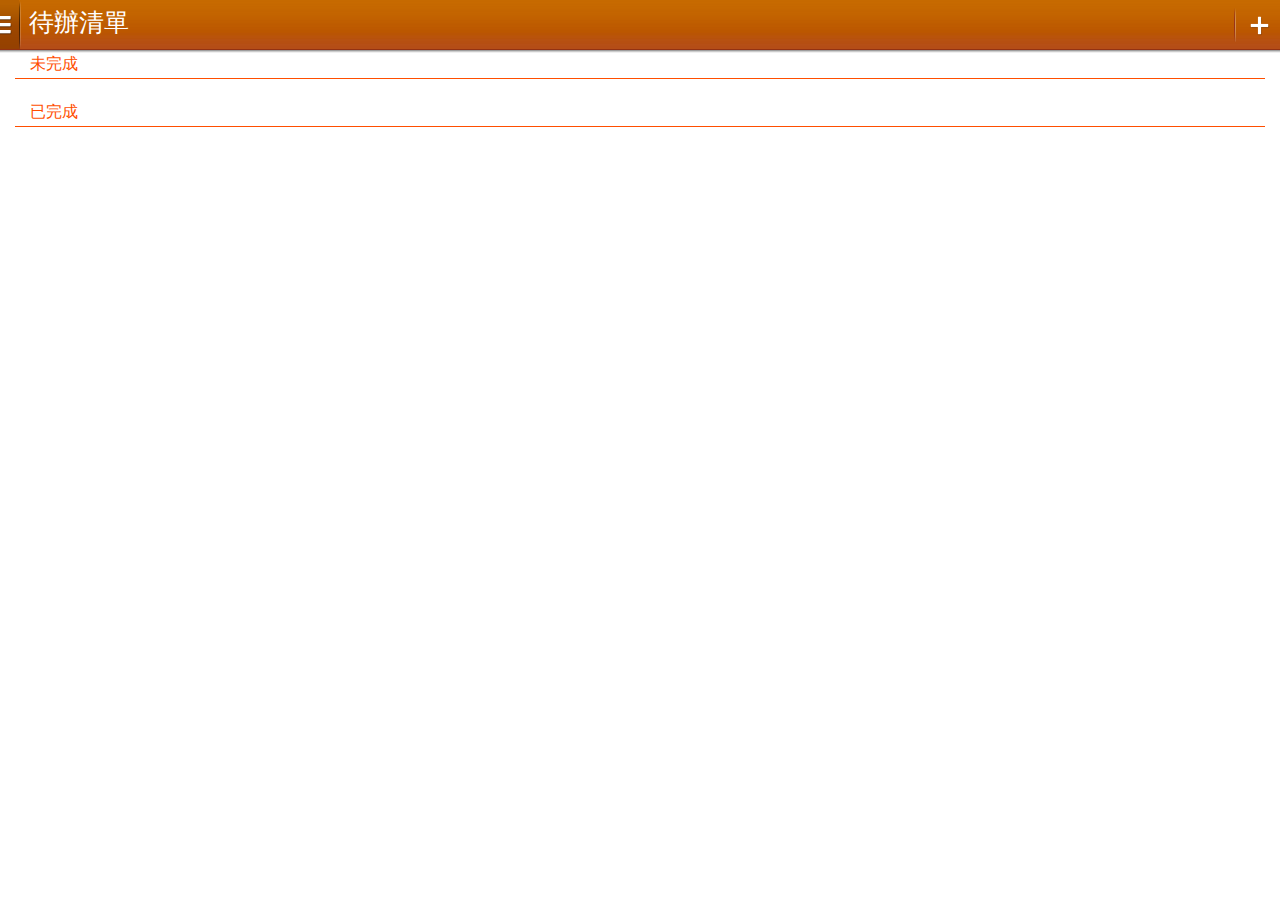
<file: index.html>
<!DOCTYPE html>
<html>
<head>
  <meta charset="utf-8">
  <title>Building Blocks app</title>
  <script>
    // Trun it to false to always install 'normal' package
    var supportHIDPI = false;
    var isFFOS = ("mozApps" in navigator && navigator.userAgent.search("Mobile") != -1);

    if ( isFFOS ) {
      var manifestUrl = 'http://buildingfirefoxos.github.io/Building-Blocks/package/package.manifest';
      var req = navigator.mozApps.installPackage(manifestUrl);
      req.onsuccess = function() {
        console.log(this.result.origin);
      };
      req.onerror = function() {
        console.log(this.error.name);
      };

    } else {
      window.location.href = "app.html"
    }

  </script>
</head>
<body>
</body>
</html>
</file>
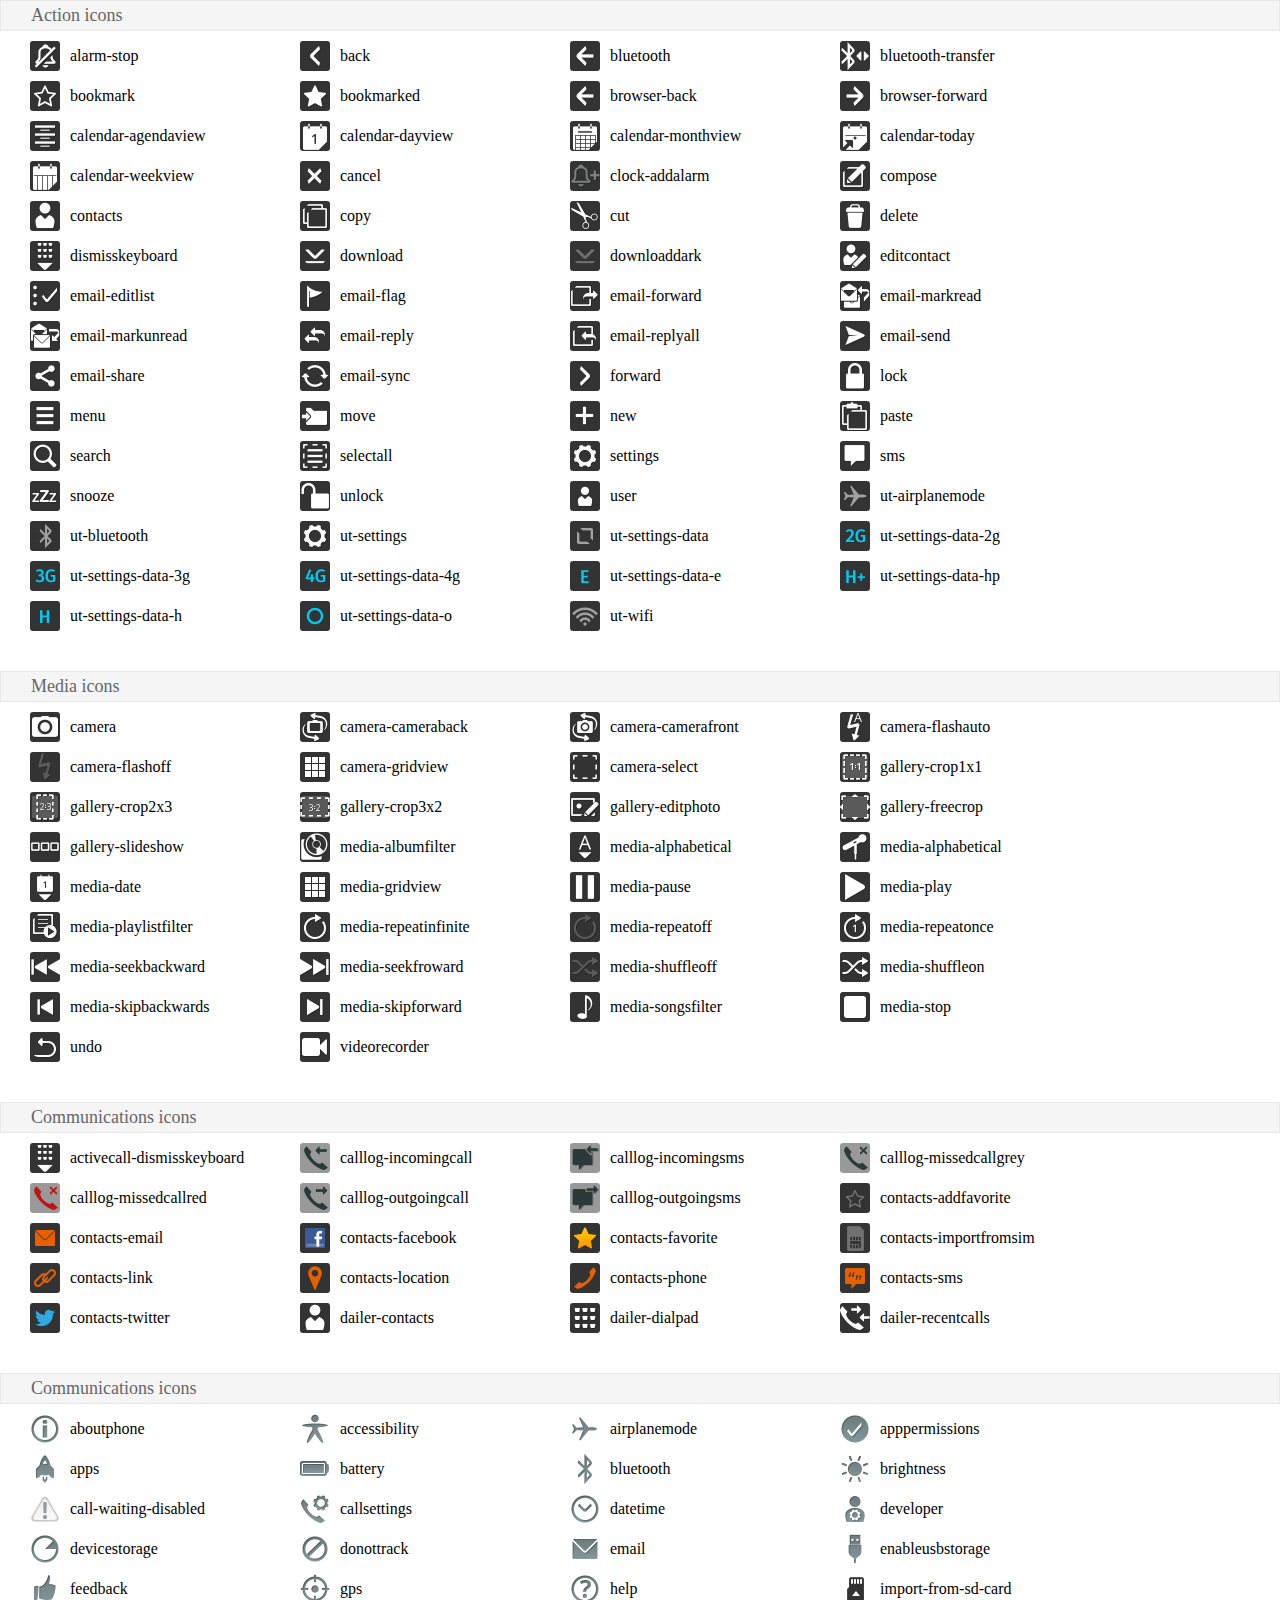
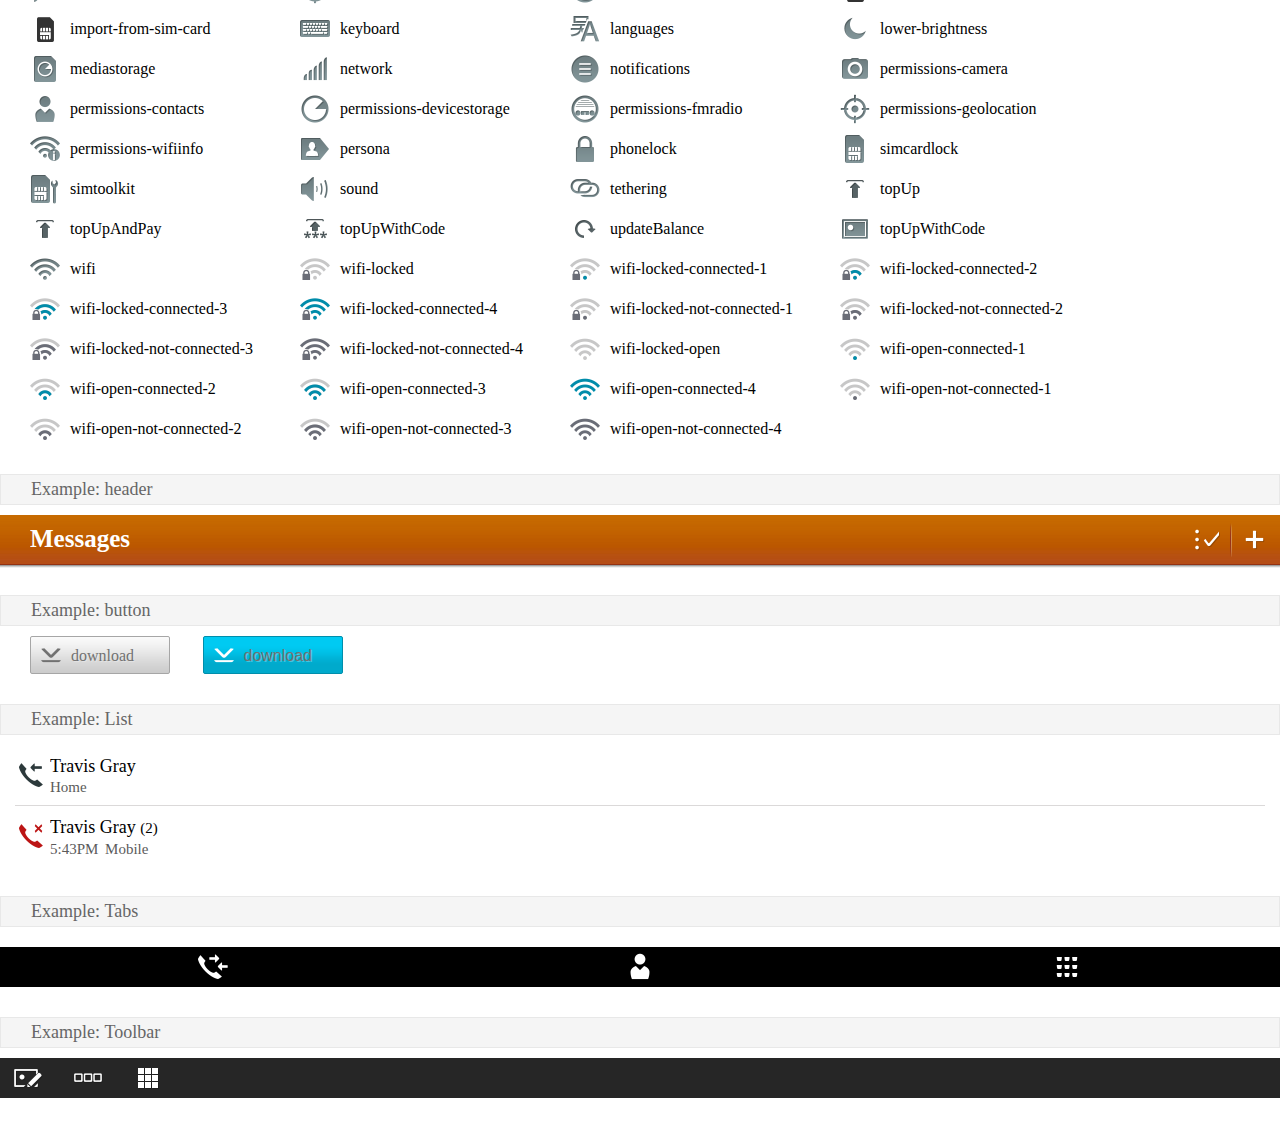
<file: icons/index.html>
<!DOCTYPE html>
<html>
<head>
  <meta charset="utf-8">
  <title>icons</title>

  <link rel="stylesheet" type="text/css" href="../style/buttons.css">
  <link rel="stylesheet" type="text/css" href="../style/headers.css">
  <link rel="stylesheet" type="text/css" href="../style_unstable/lists.css">
  <link rel="stylesheet" type="text/css" href="../style_unstable/tabs.css">
  <link rel="stylesheet" type="text/css" href="../style_unstable/toolbars.css">

  <link rel="stylesheet" type="text/css" href="../cross_browser.css">

  <link rel="stylesheet" type="text/css" href="styles/action_icons.css">
  <link rel="stylesheet" type="text/css" href="styles/media_icons.css">
  <link rel="stylesheet" type="text/css" href="styles/comms_icons.css">
  <link rel="stylesheet" type="text/css" href="styles/settings_icons.css">

  <style>
    /* Styles to make this demo work, don't need to use them in your apps */
    html, body {
      margin: 0;
      padding: 0;
      font-size: 10px;
      background-color: #fff;
    }
    h2 {
      font-size: 1.8rem;
      font-weight: lighter;
      color: #666;
      margin: -1px 0 0;
      background-color: #f5f5f5;
      padding: 0.4rem 0.4rem 0.4rem 3rem;
      border: solid 1px #e8e8e8;
      margin: 30px 0 10px 0;
    }
    h2:first-child {
      margin-top: 0;
    }
    section.icons {
      margin-bottom: 20px;
      display: block;
      overflow: hidden;
    }
    section.icons ul {
      list-style: none;
      margin: 0;
      padding: 0 30px;
      display: block;
      overflow: hidden;
    }
    section.icons li.action-icon,
    section.icons li.comms-icon,
    section.icons li.settings-icon,
    section.icons li.media-icon {
      line-height: 30px;
      font-size: 16px;
      margin-bottom: 10px;
      position: relative;
      float: left;
      width: 270px;
    }
    section.icons li.action-icon:after,
    section.icons li.comms-icon:after,
    section.icons li.settings-icon:after,
    section.icons li.media-icon:after {
        background: rgba(0,0,0, 0.8);
        content: "";
        width: 30px;
        height: 30px;
        position: absolute;
        left: 0;
        border-radius: 3px;
        -moz-border-radius: 3px;
        -webkit-border-radius: 3px;
    }
    section.icons li.settings-icon:after {
        background: #fff;
    }
    section.icons li.comms-icon.dark:after {
        background: rgba(0,0,0, 0.4);
    }
    section.icons li.action-icon:before,
    section.icons li.comms-icon:before,
    section.icons li.settings-icon:before,
    section.icons li.media-icon:before {
        z-index: 1;
    }
    section.icons li.action-icon span,
    section.icons li.comms-icon span,
    section.icons li.settings-icon span,
    section.icons li.media-icon span {
        padding-left: 40px;
    }

    section.examples .action-icon {
      margin: 0 0 0 30px;
      width: 14rem;
    }
    section.examples [role="toolbar"] {
      display: block;
      overflow: hidden;
      position: relative;
      margin: 0 0 30px 0;
    }
    section.examples [role="tablist"] {
      height: 5rem;
      display: block;
      overflow: hidden;
      position: relative;
      margin: 0 0 30px 0;
    }
  </style>
</head>
<body>

  <section class="icons">
    <h2>Action icons</h2>
    <ul>
      <li class="action-icon alarm-stop"><span>alarm-stop</span></li>
      <li class="action-icon back"><span>back</span></li>
      <li class="action-icon bluetooth"><span>bluetooth</span></li>
      <li class="action-icon bluetooth-transfer"><span>bluetooth-transfer</span></li>
      <li class="action-icon bookmark"><span>bookmark</span></li>
      <li class="action-icon bookmarked"><span>bookmarked</span></li>
      <li class="action-icon browser-back"><span>browser-back</span></li>
      <li class="action-icon browser-forward"><span>browser-forward</span></li>
      <li class="action-icon calendar-agendaview"><span>calendar-agendaview</span></li>
      <li class="action-icon calendar-dayview"><span>calendar-dayview</span></li>
      <li class="action-icon calendar-monthview"><span>calendar-monthview</span></li>
      <li class="action-icon calendar-today"><span>calendar-today</span></li>
      <li class="action-icon calendar-weekview"><span>calendar-weekview</span></li>
      <li class="action-icon cancel"><span>cancel</span></li>
      <li class="action-icon clock-addalarm"><span>clock-addalarm</span></li>
      <li class="action-icon compose"><span>compose</span></li>
      <li class="action-icon contacts"><span>contacts</span></li>
      <li class="action-icon copy"><span>copy</span></li>
      <li class="action-icon cut"><span>cut</span></li>
      <li class="action-icon delete"><span>delete</span></li>
      <li class="action-icon dismisskeyboard"><span>dismisskeyboard</span></li>
      <li class="action-icon download"><span>download</span></li>
      <li class="action-icon downloaddark"><span>downloaddark</span></li>
      <li class="action-icon editcontact"><span>editcontact</span></li>
      <li class="action-icon email-editlist"><span>email-editlist</span></li>
      <li class="action-icon email-flag"><span>email-flag</span></li>
      <li class="action-icon email-forward"><span>email-forward</span></li>
      <li class="action-icon email-markread"><span>email-markread</span></li>
      <li class="action-icon email-markunread"><span>email-markunread</span></li>
      <li class="action-icon email-reply"><span>email-reply</span></li>
      <li class="action-icon email-replyall"><span>email-replyall</span></li>
      <li class="action-icon email-send"><span>email-send</span></li>
      <li class="action-icon email-share"><span>email-share</span></li>
      <li class="action-icon email-sync"><span>email-sync</span></li>
      <li class="action-icon forward"><span>forward</span></li>
      <li class="action-icon lock"><span>lock</span></li>
      <li class="action-icon menu"><span>menu</span></li>
      <li class="action-icon move"><span>move</span></li>
      <li class="action-icon new"><span>new</span></li>
      <li class="action-icon paste"><span>paste</span></li>
      <li class="action-icon search"><span>search</span></li>
      <li class="action-icon selectall"><span>selectall</span></li>
      <li class="action-icon settings"><span>settings</span></li>
      <li class="action-icon sms"><span>sms</span></li>
      <li class="action-icon snooze"><span>snooze</span></li>
      <li class="action-icon unlock"><span>unlock</span></li>
      <li class="action-icon user"><span>user</span></li>
      <li class="action-icon ut-airplanemode"><span>ut-airplanemode</span></li>
      <li class="action-icon ut-bluetooth"><span>ut-bluetooth</span></li>
      <li class="action-icon ut-settings"><span>ut-settings</span></li>
      <li class="action-icon ut-settings-data"><span>ut-settings-data</span></li>
      <li class="action-icon ut-settings-data-2g"><span>ut-settings-data-2g</span></li>
      <li class="action-icon ut-settings-data-3g"><span>ut-settings-data-3g</span></li>
      <li class="action-icon ut-settings-data-4g"><span>ut-settings-data-4g</span></li>
      <li class="action-icon ut-settings-data-e"><span>ut-settings-data-e</span></li>
      <li class="action-icon ut-settings-data-hp"><span>ut-settings-data-hp</span></li>
      <li class="action-icon ut-settings-data-h"><span>ut-settings-data-h</span></li>
      <li class="action-icon ut-settings-data-o"><span>ut-settings-data-o</span></li>
      <li class="action-icon ut-wifi"><span>ut-wifi</span></li>
    </ul>

    <h2>Media icons</h2>
    <ul class="icons-view">
      <li class="media-icon camera"><span>camera</span></li>
      <li class="media-icon camera-cameraback"><span>camera-cameraback</span></li>
      <li class="media-icon camera-camerafront"><span>camera-camerafront</span></li>
      <li class="media-icon camera-flashauto"><span>camera-flashauto</span></li>
      <li class="media-icon camera-flashoff"><span>camera-flashoff</span></li>
      <li class="media-icon camera-gridview"><span>camera-gridview</span></li>
      <li class="media-icon camera-select"><span>camera-select</span></li>
      <li class="media-icon gallery-crop1x1"><span>gallery-crop1x1</span></li>
      <li class="media-icon gallery-crop2x3"><span>gallery-crop2x3</span></li>
      <li class="media-icon gallery-crop3x2"><span>gallery-crop3x2</span></li>
      <li class="media-icon gallery-editphoto"><span>gallery-editphoto</span></li>
      <li class="media-icon gallery-freecrop"><span>gallery-freecrop</span></li>
      <li class="media-icon gallery-slideshow"><span>gallery-slideshow</span></li>
      <li class="media-icon media-albumfilter"><span>media-albumfilter</span></li>
      <li class="media-icon media-alphabetical"><span>media-alphabetical</span></li>
      <li class="media-icon media-artistfilter"><span>media-alphabetical</span></li>
      <li class="media-icon media-date"><span>media-date</span></li>
      <li class="media-icon media-gridview"><span>media-gridview</span></li>
      <li class="media-icon media-pause"><span>media-pause</span></li>
      <li class="media-icon media-play"><span>media-play</span></li>
      <li class="media-icon media-playlistfilter"><span>media-playlistfilter</span></li>
      <li class="media-icon media-repeatinfinite"><span>media-repeatinfinite</span></li>
      <li class="media-icon media-repeatoff"><span>media-repeatoff</span></li>
      <li class="media-icon media-repeatonce"><span>media-repeatonce</span></li>
      <li class="media-icon media-seekbackward"><span>media-seekbackward</span></li>
      <li class="media-icon media-seekfroward"><span>media-seekfroward</span></li>
      <li class="media-icon media-shuffleoff"><span>media-shuffleoff</span></li>
      <li class="media-icon media-shuffleon"><span>media-shuffleon</span></li>
      <li class="media-icon media-skipbackwards"><span>media-skipbackwards</span></li>
      <li class="media-icon media-skipforward"><span>media-skipforward</span></li>
      <li class="media-icon media-songsfilter"><span>media-songsfilter</span></li>
      <li class="media-icon media-stop"><span>media-stop</span></li>
      <li class="media-icon undo"><span>undo</span></li>
      <li class="media-icon videorecorder"><span>videorecorder</span></li>
    </ul>

    <h2>Communications icons</h2>
    <ul class="icons-view">
      <li class="comms-icon activecall-dismisskeyboard"><span>activecall-dismisskeyboard</span></li>
      <li class="comms-icon dark calllog-incomingcall"><span>calllog-incomingcall</span></li>
      <li class="comms-icon dark calllog-incomingsms"><span>calllog-incomingsms</span></li>
      <li class="comms-icon dark calllog-missedcallgrey"><span>calllog-missedcallgrey</span></li>
      <li class="comms-icon dark calllog-missedcallred"><span>calllog-missedcallred</span></li>
      <li class="comms-icon dark calllog-outgoingcall"><span>calllog-outgoingcall</span></li>
      <li class="comms-icon dark calllog-outgoingsms"><span>calllog-outgoingsms</span></li>
      <li class="comms-icon contacts-addfavorite"><span>contacts-addfavorite</span></li>
      <li class="comms-icon contacts-email"><span>contacts-email</span></li>
      <li class="comms-icon contacts-facebook"><span>contacts-facebook</span></li>
      <li class="comms-icon contacts-favorite"><span>contacts-favorite</span></li>
      <li class="comms-icon contacts-importfromsim"><span>contacts-importfromsim</span></li>
      <li class="comms-icon contacts-link"><span>contacts-link</span></li>
      <li class="comms-icon contacts-location"><span>contacts-location</span></li>
      <li class="comms-icon contacts-phone"><span>contacts-phone</span></li>
      <li class="comms-icon contacts-sms"><span>contacts-sms</span></li>
      <li class="comms-icon contacts-twitter"><span>contacts-twitter</span></li>
      <li class="comms-icon dailer-contacts"><span>dailer-contacts</span></li>
      <li class="comms-icon dailer-dialpad"><span>dailer-dialpad</span></li>
      <li class="comms-icon dailer-recentcalls"><span>dailer-recentcalls</span></li>
    </ul>

    <h2>Communications icons</h2>
    <ul class="icons-view">
      <li class="settings-icon aboutphone"><span>aboutphone</span></li>
      <li class="settings-icon accessibility"><span>accessibility</span></li>
      <li class="settings-icon airplanemode"><span>airplanemode</span></li>
      <li class="settings-icon apppermissions"><span>apppermissions</span></li>
      <li class="settings-icon apps"><span>apps</span></li>
      <li class="settings-icon battery"><span>battery</span></li>
      <li class="settings-icon bluetooth"><span>bluetooth</span></li>
      <li class="settings-icon brightness"><span>brightness</span></li>
      <li class="settings-icon call-waiting-disabled"><span>call-waiting-disabled</span></li>
      <li class="settings-icon callsettings"><span>callsettings</span></li>
      <li class="settings-icon datetime"><span>datetime</span></li>
      <li class="settings-icon developer"><span>developer</span></li>
      <li class="settings-icon devicestorage"><span>devicestorage</span></li>
      <li class="settings-icon donottrack"><span>donottrack</span></li>
      <li class="settings-icon email"><span>email</span></li>
      <li class="settings-icon enableusbstorage"><span>enableusbstorage</span></li>
      <li class="settings-icon feedback"><span>feedback</span></li>
      <li class="settings-icon gps"><span>gps</span></li>
      <li class="settings-icon help"><span>help</span></li>
      <li class="settings-icon import-from-sd-card"><span>import-from-sd-card</span></li>
      <li class="settings-icon import-from-sim-card"><span>import-from-sim-card</span></li>
      <li class="settings-icon keyboard"><span>keyboard</span></li>
      <li class="settings-icon languages"><span>languages</span></li>
      <li class="settings-icon lower-brightness"><span>lower-brightness</span></li>
      <li class="settings-icon mediastorage"><span>mediastorage</span></li>
      <li class="settings-icon network"><span>network</span></li>
      <li class="settings-icon notifications"><span>notifications</span></li>
      <li class="settings-icon permissions-camera"><span>permissions-camera</span></li>
      <li class="settings-icon permissions-contacts"><span>permissions-contacts</span></li>
      <li class="settings-icon permissions-devicestorage"><span>permissions-devicestorage</span></li>
      <li class="settings-icon permissions-fmradio"><span>permissions-fmradio</span></li>
      <li class="settings-icon permissions-geolocation"><span>permissions-geolocation</span></li>
      <li class="settings-icon permissions-wifiinfo"><span>permissions-wifiinfo</span></li>
      <li class="settings-icon persona"><span>persona</span></li>
      <li class="settings-icon phonelock"><span>phonelock</span></li>
      <li class="settings-icon simcardlock"><span>simcardlock</span></li>
      <li class="settings-icon simtoolkit"><span>simtoolkit</span></li>
      <li class="settings-icon sound"><span>sound</span></li>
      <li class="settings-icon tethering"><span>tethering</span></li>
      <li class="settings-icon topUp"><span>topUp</span></li>
      <li class="settings-icon topUpAndPay"><span>topUpAndPay</span></li>
      <li class="settings-icon topUpWithCode"><span>topUpWithCode</span></li>
      <li class="settings-icon updateBalance"><span>updateBalance</span></li>
      <li class="settings-icon wallpaper"><span>topUpWithCode</span></li>
      <li class="settings-icon wifi"><span>wifi</span></li>
      <li class="settings-icon wifi-locked"><span>wifi-locked</span></li>
      <li class="settings-icon wifi-locked-connected-1"><span>wifi-locked-connected-1</span></li>
      <li class="settings-icon wifi-locked-connected-2"><span>wifi-locked-connected-2</span></li>
      <li class="settings-icon wifi-locked-connected-3"><span>wifi-locked-connected-3</span></li>
      <li class="settings-icon wifi-locked-connected-4"><span>wifi-locked-connected-4</span></li>
      <li class="settings-icon wifi-locked-not-connected-1"><span>wifi-locked-not-connected-1</span></li>
      <li class="settings-icon wifi-locked-not-connected-2"><span>wifi-locked-not-connected-2</span></li>
      <li class="settings-icon wifi-locked-not-connected-3"><span>wifi-locked-not-connected-3</span></li>
      <li class="settings-icon wifi-locked-not-connected-4"><span>wifi-locked-not-connected-4</span></li>
      <li class="settings-icon wifi-open"><span>wifi-locked-open</span></li>
      <li class="settings-icon wifi-open-connected-1"><span>wifi-open-connected-1</span></li>
      <li class="settings-icon wifi-open-connected-2"><span>wifi-open-connected-2</span></li>
      <li class="settings-icon wifi-open-connected-3"><span>wifi-open-connected-3</span></li>
      <li class="settings-icon wifi-open-connected-4"><span>wifi-open-connected-4</span></li>
      <li class="settings-icon wifi-open-not-connected-1"><span>wifi-open-not-connected-1</span></li>
      <li class="settings-icon wifi-open-not-connected-2"><span>wifi-open-not-connected-2</span></li>
      <li class="settings-icon wifi-open-not-connected-3"><span>wifi-open-not-connected-3</span></li>
      <li class="settings-icon wifi-open-not-connected-4"><span>wifi-open-not-connected-4</span></li>
    </ul>
  </section>

  <section class="examples">
    <h2>Example: <strong>header</strong></h2>

    <section role="region">
      <header>
        <menu type="toolbar">
          <a href="#"><span class="icon action-icon email-editlist">edit</span></a>
          <a href="#"><span class="icon action-icon new">add</span></a>
        </menu>
        <h1>Messages</h1>
      </header>
    </section>
    
    <h2>Example: <strong>button</strong></h2>
    <div>
      <a class="action-icon downloaddark"role="button" href="#">download</a>
      <button class="action-icon download recommend">download</button>
    </div>
    
    <h2>Example: <strong>List</strong></h2>
    <section data-type="list">
      <ul>
        <li>
          <aside class="icon comms-icon calllog-incomingcall">
            asidecall
          </aside>
          <a href="#">
            <p>Travis Gray</p>
            <p>Home</p>
          </a>
        </li>
        <li>
          <aside class="icon comms-icon calllog-missedcallred">
            asidecall
          </aside>
          <p>Travis Gray <em>(2)</em></p>
          <p>
            <time datetime="17:43">5:43PM</time>
            Mobile
          </p>
        </li>
      </ul>
    </section>
    
    <h2>Example: <strong>Tabs</strong></h2>
    <ul role="tablist" data-items="3" class="bottom">
      <li id="panel1" role="tab">
        <a href="#panel1" class="icon comms-icon dailer-recentcalls">comms</a>
        <div role="tabpanel"></div>
      </li>
      <li id="panel2" role="tab">
        <a href="#panel2" class="icon comms-icon dailer-contacts">contacts</a>
        <div role="tabpanel"></div>
      </li>
      <li id="panel3" role="tab">
        <a class="icon comms-icon dailer-dialpad">dialer</a>
        <div role="tabpanel"></div>
      </li>
    </ul>

    <h2>Example: <strong>Toolbar</strong></h2>
    <div role="toolbar">
      <ul>
        <li><button class="media-icon gallery-editphoto">Edit</button></li>
        <li><button class="media-icon gallery-slideshow">Slideshow</button></li>
        <li><button class="media-icon media-gridview">Grid</button></li>
      </ul>
      <ul></ul>
    </div>
  </section>
</body>
</html>
</file>
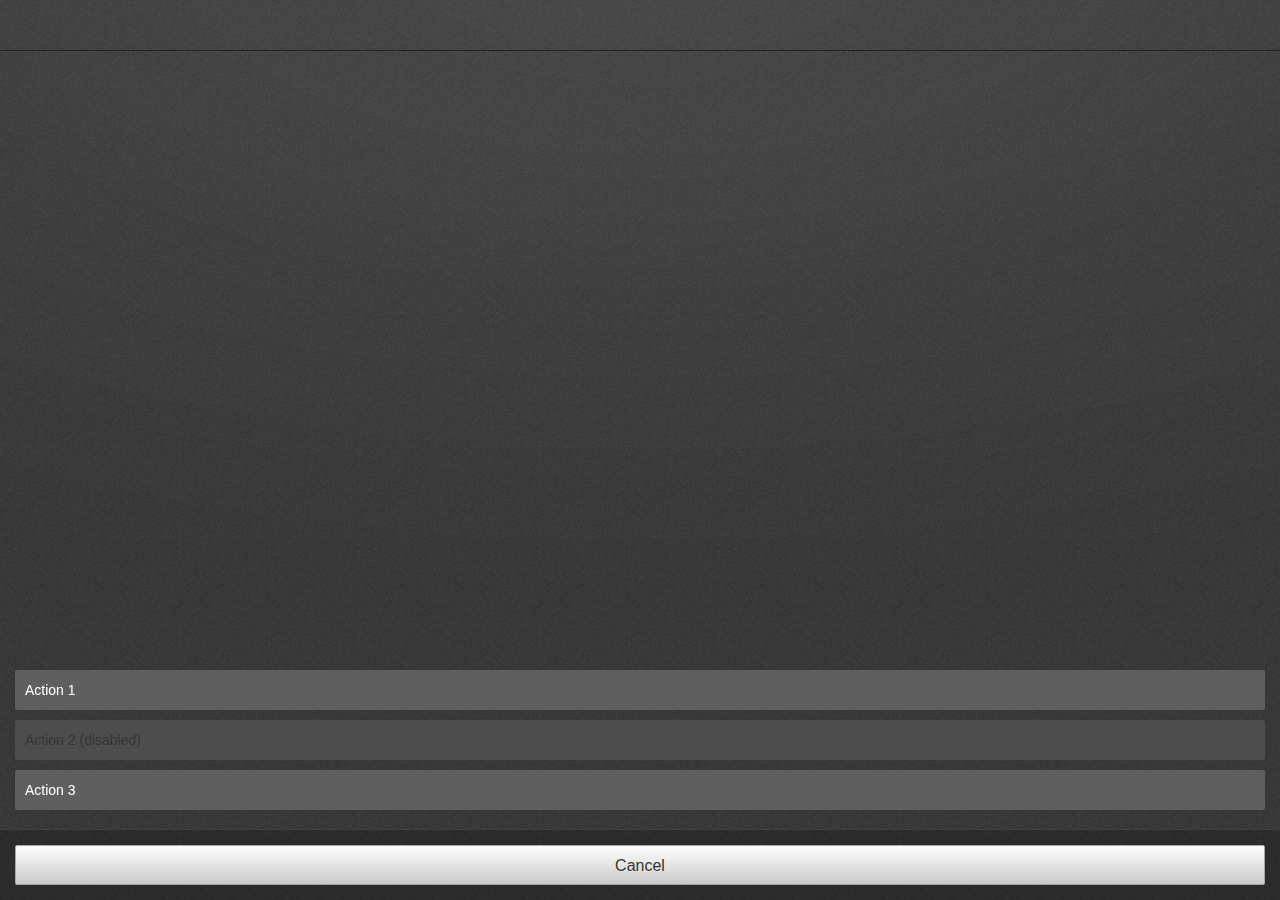
<file: style/action_menu/index.html>
<!DOCTYPE html>
<html>
<head>
  <meta charset="utf-8">
  <title>Action menu</title>
  <meta name="description" content="Presenting a list of actions related to the App content">

  <link rel="stylesheet" href="../action_menu.css">
  <!--
    - This <style> element is only used for the example code;
    - it is not required for the real use case.
    -->
  <style type="text/css">
    html, body {
      margin: 0;
      padding: 0;
      font-size: 10px;
      background-color: #fff;
    }
    body {
      background: none;
    }
  </style>
</head>
<body role="application">

  <form role="dialog" data-type="action" onsubmit="return false;">
    <header> Title </header> <!-- this header is optional -->
    <menu>
      <button> Action 1 </button>
      <button disabled> Action 2 (disabled) </button>
      <button> Action 3 </button>
      <button> Cancel </button>
    </menu>
  </form>

</body>
</html>
</file>
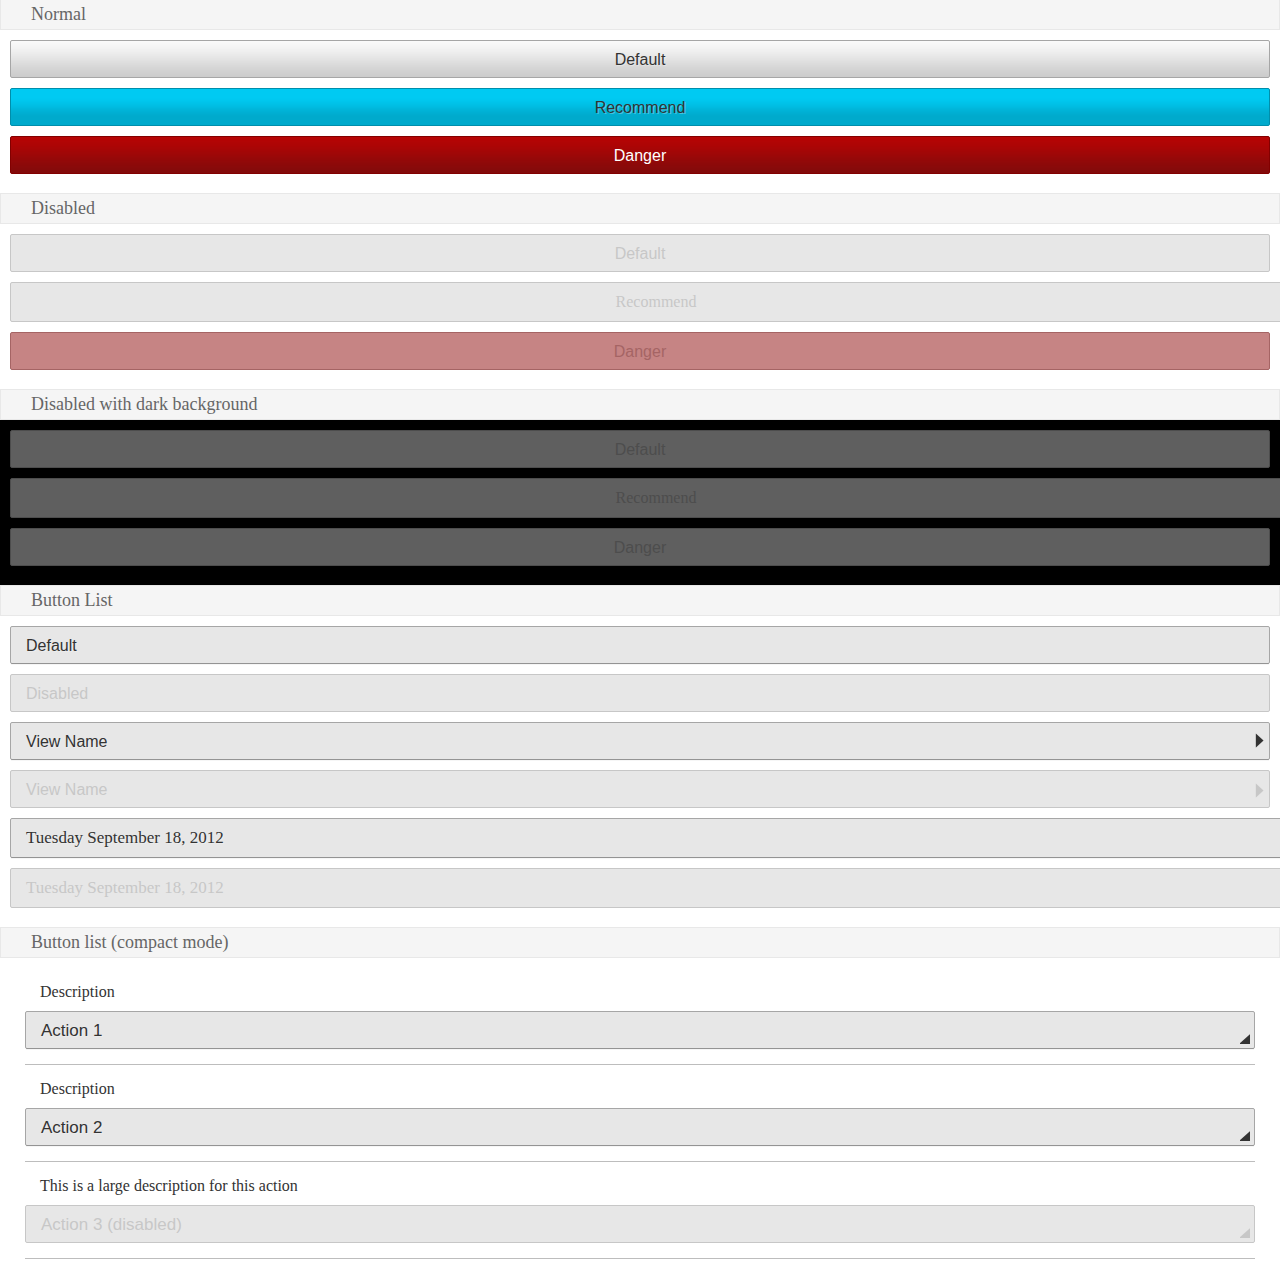
<file: style/buttons/index.html>
<!DOCTYPE html>
<html>
<head>
  <meta charset="utf-8">

  <title>Buttons</title>
  <meta name="description" content="You can use button tag or also anchor tag with role button">

  <link rel="stylesheet" href="../buttons.css">

  <!--
    - This <style> and <link> is only used for the example preview,
    - it isn't needed for the real use case.
    -->
  <style>
    html, body {
      margin: 0;
      padding: 0;
      font-size: 10px;
      background-color: #fff;
    }

    h2.bb-docs {
      font-size: 1.8rem;
      font-weight: lighter;
      color: #666;
      margin: -0.1rem 0 0;
      background-color: #f5f5f5;
      padding: 0.4rem 0.4rem 0.4rem 3rem;
      border: solid 0.1rem #e8e8e8;
    }

    div.bb-docs {
      padding: 1rem;
    }

    div.bb-docs.dark {
      background: #000;
    }

    ul {
      padding: 0;
      margin: 0;
      list-style: none;
    }

    body[role="application"] > [role="region"] {
      height: 100%;
      position: relative;
    }
  </style>
</head>
<body role="application">
  <h2 class="bb-docs">Normal</h2>
  <div class="bb-docs">
    <button>Default</button>
    <button class="recommend">Recommend</button>
    <button class="danger">Danger</button>
   </div>

  <h2 class="bb-docs">Disabled</h2>
  <div class="bb-docs">
    <button disabled>Default</button>
    <a href="#" role="button" aria-disabled="true" class="recommend">Recommend</a>
    <button disabled class="danger">Danger</button>
  </div>

  <h2 class="bb-docs">Disabled with dark background</h2>
  <div class="bb-docs dark">
    <button disabled>Default</button>
    <a href="#" role="button" aria-disabled="true" class="recommend">Recommend</a>
    <button disabled class="danger">Danger</button>
  </div>

  <h2 class="bb-docs">Button List </h2>
  <div class="bb-docs">
    <ul>
      <li>
        <button>Default</button>
      </li>
      <li>
        <button disabled="disabled">Disabled</button>
      </li>
      <li>
        <button class="icon icon-view">
          View Name
        </button>
      </li>
      <li>
        <button disabled="disabled" class="icon icon-view">
          View Name
        </button>
      </li>
      <li>
        <a role="button" class="icon icon-dialog">
          Tuesday September 18, 2012
        </a>
      </li>
      <li>
        <a role="button" aria-disabled="true" class="icon icon-dialog">
          Tuesday September 18, 2012
        </a>
      </li>
    </ul>
  </div>

  <h2 class="bb-docs">Button list (compact mode)</h2>
  <div class="bb-docs">
    <ul class="compact">
      <li>
        <label>Description</label>
        <button class="icon icon-dialog">Action 1</button>
      </li>
      <li>
        <label>Description</label>
        <button class="icon icon-dialog">Action 2</button>
      </li>
      <li>
        <label>This is a large description for this action</label>
        <button class="icon icon-dialog" disabled >Action 3 (disabled)</button>
      </li>
    </ul>
  </div>
</body>
</html>
</file>
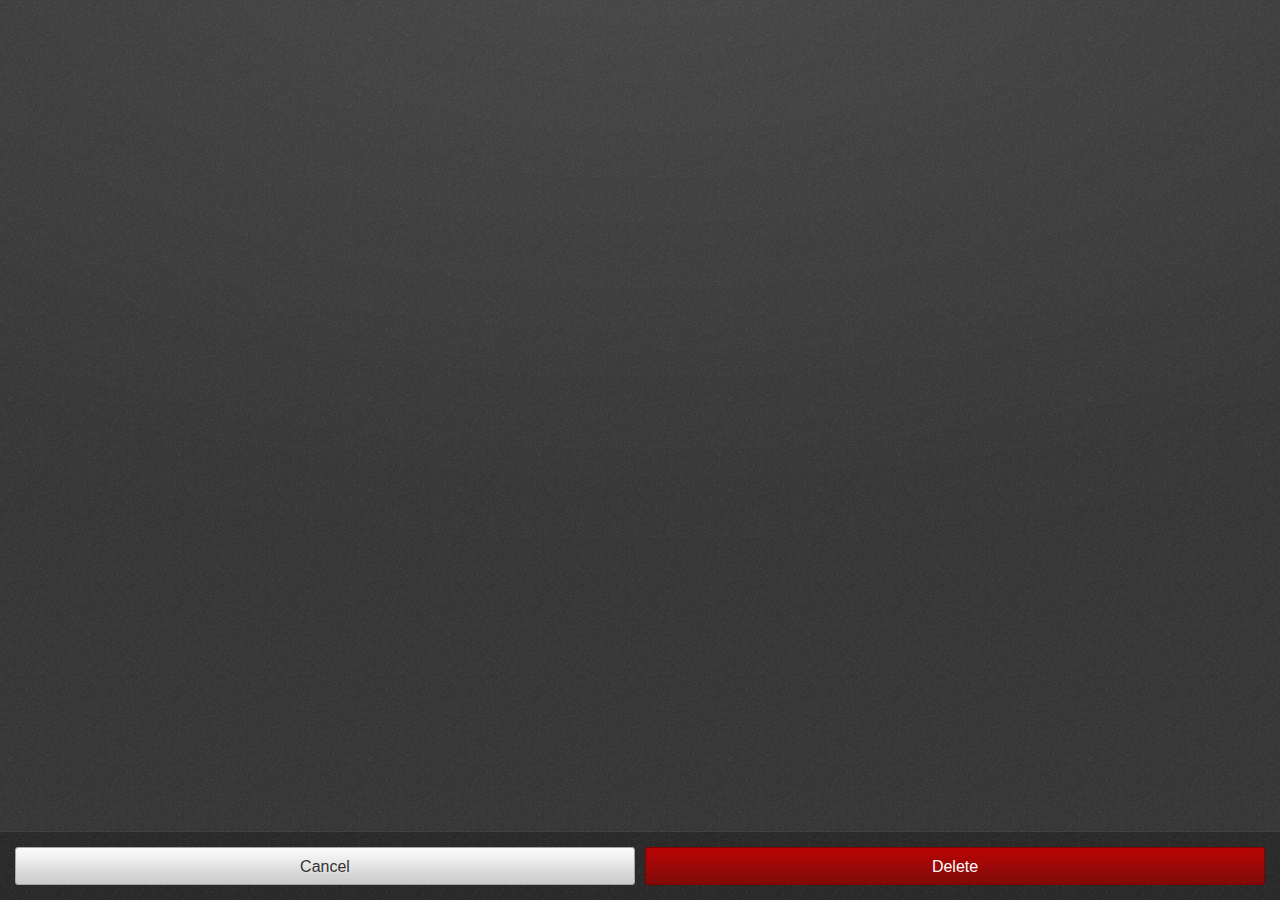
<file: style/confirm/index.html>
<!DOCTYPE html>
<html>
<head>
  <meta charset="utf-8">

  <title>Confirm</title>
  <meta name="description" content="Prompts user to take action">

  <link rel="stylesheet" href="../confirm.css">

  <!--
    - This <style> element is only used for the example code;
    - it is not required for the real use case.
    -->
  <style type="text/css">
    html, body {
      margin: 0;
      padding: 0;
      font-size: 10px;
      background-color: #fff;
    }
    body {
      background: none;
    }
  </style>
</head>

<body role="application">

  <form role="dialog" data-type="confirm">
    <section>
      <h1>Confirmation</h1>
      <p>Are you sure you want to delete this contact?</p>
    </section>
    <menu>
      <button>Cancel</button>
      <button class="danger">Delete</button>
    </menu>
  </form>

</body>
</html>
</file>
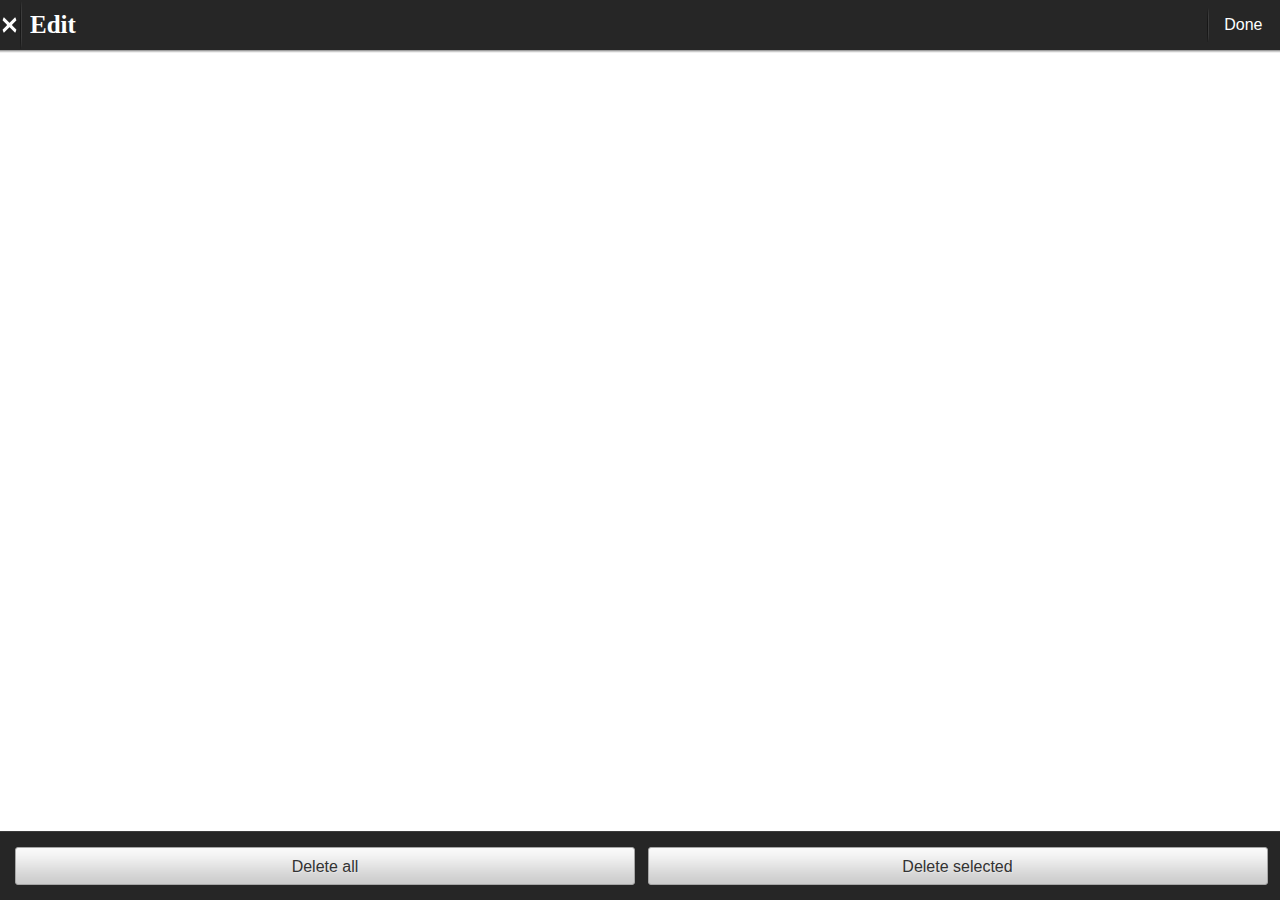
<file: style/edit_mode/index.html>
<!DOCTYPE html>
<html>
<head>
  <meta charset="utf-8">

  <title>Edit mode</title>
  <meta name="description" content="Starts an edition mode for adding or removing items">

  <link rel="stylesheet" href="../edit_mode.css">

  <!--
    - This <style> element is only used for the example code;
    - it is not required for the real use case.
    -->
  <style type="text/css">
    html, body {
      margin: 0;
      padding: 0;
      font-size: 10px;
      background-color: #fff;
    }
    body {
      background: none;
    }
  </style>
</head>

<body role="application">

  <form role="dialog" data-type="edit">
    <section>
      <header>
        <button><span class="icon icon-close">close</span></button>
        <menu type="toolbar">
          <button>done</button>
        </menu>
        <h1>Edit</h1>
      </header>
    </section>
    <menu>
      <button>Delete all</button>
      <button>Delete selected</button>
    </menu>
  </form>

</body>
</html>
</file>
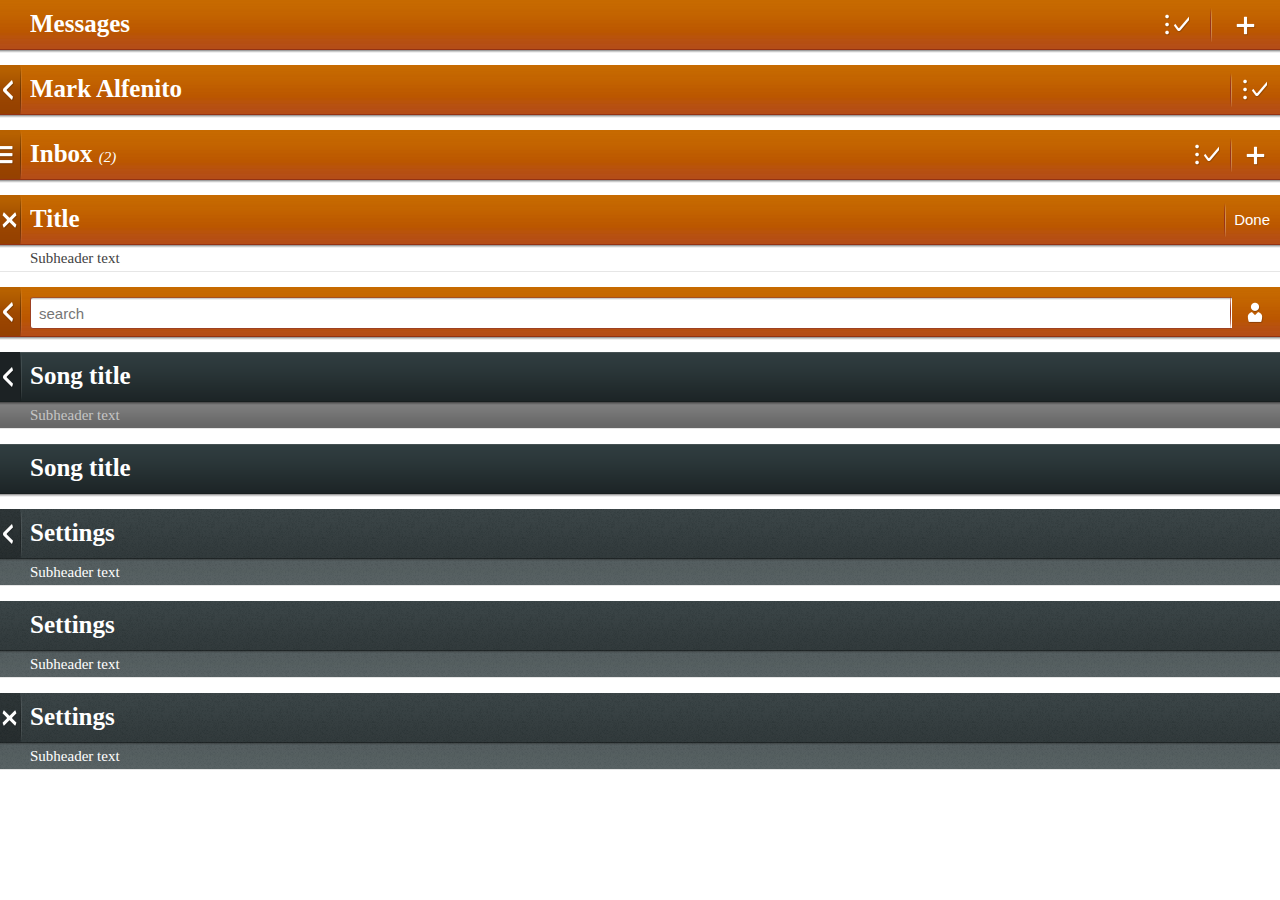
<file: style/headers/index.html>
<!DOCTYPE html>
<html>
<head>
  <meta charset="utf-8">
  <title>Headers</title>
  <meta name="description" content="Providing top-level navigation and inputs for the active view">
  <!--
    - This <style> and <link> is only used for the example preview,
    - it isn't needed for the real use case.
    -->
  <link rel="stylesheet" href="../headers.css">
  <style type="text/css">
    html, body {
      margin: 0;
      padding: 0;
      font-size: 10px;
      background-color: #fff;
    }
    body {
      background: none;
    }
    section[role="region"] {
      margin-bottom: 1.5rem;
      position: relative;
    }
  </style>
</head>
<body role="application">
  <section role="region">
    <header>
      <menu type="toolbar">
        <a href="#"><span class="icon icon-edit">edit</span></a>
        <a href="#"><span class="icon icon-add">add</span></a>
      </menu>
      <h1>Messages</h1>
    </header>
  </section>

  <section role="region">
    <header>
      <a href="#"><span class="icon icon-back">back</span></a>
      <menu type="toolbar">
        <button><span class="icon icon-edit">edit</span></button>
      </menu>
      <h1>Mark Alfenito</h1>
    </header>
  </section>

  <section role="region">
    <header>
      <button><span class="icon icon-menu">menu</span></button>
      <menu type="toolbar">
        <button><span class="icon icon-edit">edit</span></button>
        <button><span class="icon icon-add">add</span></button>
      </menu>
      <h1>Inbox <em>(2)</em></h1>
    </header>
  </section>

  <section role="region">
    <header>
      <button><span class="icon icon-close">close</span></button>
      <menu type="toolbar">
        <button>done</button>
      </menu>
      <h1>Title</h1>
    </header>
    <header>
      <h2>Subheader text</h2>
    </header>
  </section>

  <section role="region">
    <header>
      <button><span class="icon icon-back">back</span></button>
      <menu type="toolbar">
        <button><span class="icon icon-user">user</span></button>
      </menu>
      <form action="#">
        <input type="text" placeholder="search" required="required">
        <button type="reset">Remove text</button>
      </form>
    </header>
  </section>

  <section role="region" class="skin-dark">
    <header>
      <a href="#"><span class="icon icon-back">back</span></a>
      <h1>Song title</h1>
    </header>
    <header>
      <h2>Subheader text</h2>
    </header>
  </section>

  <section role="region" class="skin-dark">
    <header>
      <h1>Song title</h1>
    </header>
  </section>

  <section role="region" class="skin-organic">
    <header>
      <a href="#"><span class="icon icon-back">back</span></a>
      <h1>Settings</h1>
    </header>
    <header>
      <h2>Subheader text</h2>
    </header>
  </section>

  <div class="skin-organic">
    <section role="region">
      <header>
        <h1>Settings</h1>
      </header>
      <header>
        <h2>Subheader text</h2>
      </header>
    </section>

    <section role="region">
      <header>
        <a href="#"><span class="icon icon-close">close</span></a>
        <h1>Settings</h1>
      </header>
      <header>
        <h2>Subheader text</h2>
      </header>
    </section>
  </div>

</body>
</html>
</file>
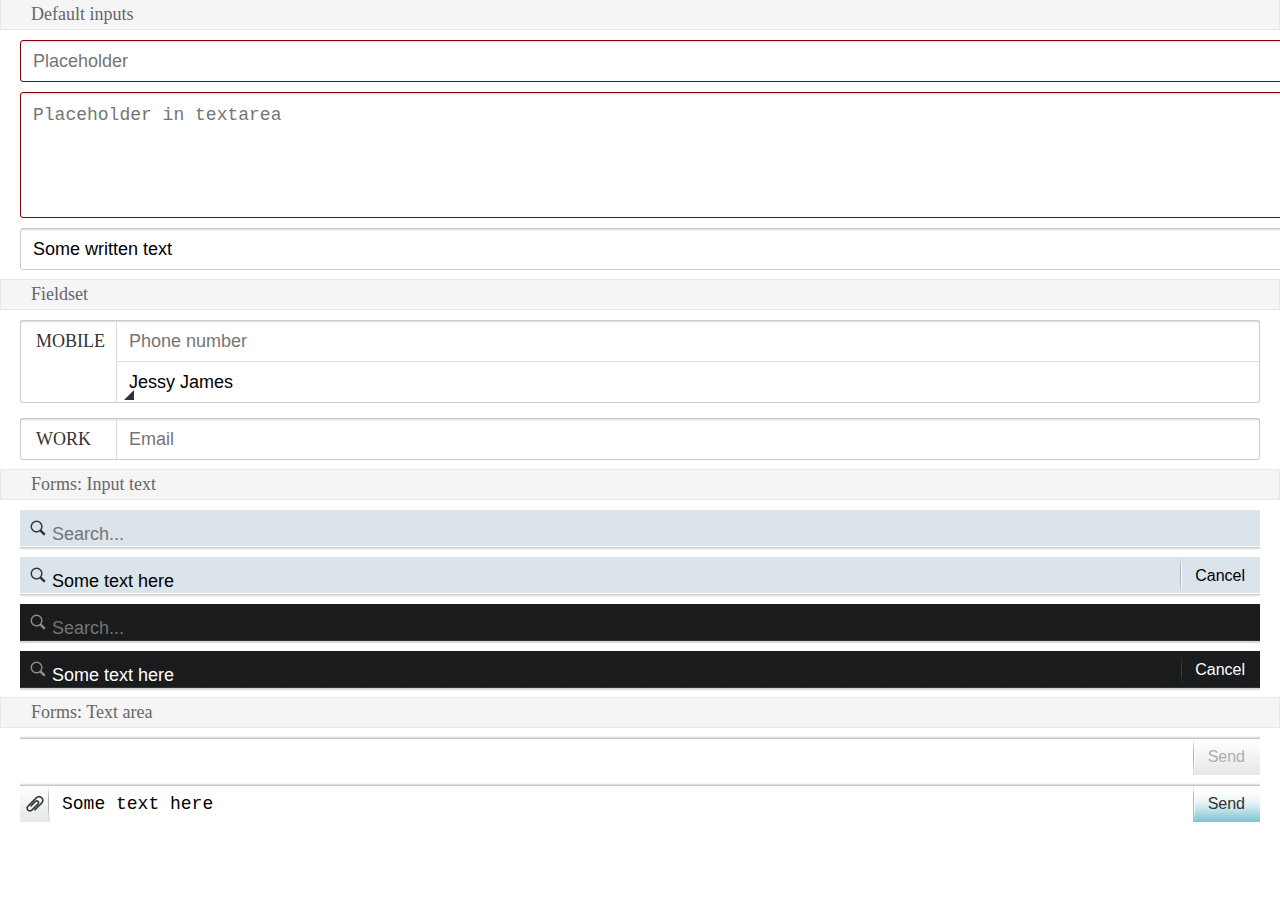
<file: style/input_areas/index.html>
<!DOCTYPE html>
<html dir="ltr">
<head>
  <meta charset="utf-8">

  <title>Input areas</title>
  <link rel="stylesheet" href="../input_areas.css">

  <!--
    This <style> and <link> is only used for the example code, is no needed for the real case use
  -->
  <style>
    html, body {
      margin: 0;
      padding: 0;
      font-size: 10px;
      background-color: #fff;
    }
    body { background: none; }
    h2.bb-docs {
      padding: 0.4rem 3rem;
      margin: -0.1rem 0 0;
      border: solid 0.1rem #e8e8e8;
      color: #666;
      font-size: 1.8rem;
      font-weight: lighter;
      background-color: #f5f5f5;
    }
    form { margin: 1rem 2rem; }

    form[role="search"] button.icon-attachment:before {
      background-image: url([data-uri]);
    }
  </style>
</head>

<body role="application">

    <h2 class="bb-docs">Default inputs</h2>
    <form>
      <p>
        <input type="text" placeholder="Placeholder" required>
        <button type="reset">Clear</button>
      </p>

      <p>
        <textarea placeholder="Placeholder in textarea" required></textarea>
      </p>

      <p>
        <input type="text" placeholder="Placeholder" value="Some written text" required>
        <button type="reset">Clear</button>
      </p>
    </form>

    <h2 class="bb-docs">Fieldset</h2>
     <form>
      <fieldset>
        <legend class="action">Mobile</legend>
        <section>
          <p>
            <input type="tel" placeholder="Phone number" required>
            <button type="reset">Clear</button>
          </p>
          <p>
            <input type="text" placeholder="Name" value="Jessy James" required>
            <button type="reset">Clear</button>
          </p>
        </section>
      </fieldset>

      <fieldset>
        <legend>Work</legend>
        <section>
          <p>
            <input type="tel" placeholder="Email" required>
            <button type="reset">Clear</button>
          </p>
        </section>
      </fieldset>
     </form>

    <h2 class="bb-docs">Forms: Input text</h2>

    <form role="search">
      <p>
        <input type="text" placeholder="Search..." required>
        <button type="reset">Clear</button>
      </p>
    </form>

    <form role="search">
      <button type="submit">Cancel</button>
      <p>
        <input type="text" placeholder="Search..." required value="Some text here">
        <button type="reset">Clear</button>
      </p>
    </form>

    <form role="search" class="skin-dark">
      <p>
        <input type="text" placeholder="Search..." required>
        <button type="reset">Clear</button>
      </p>
    </form>

    <form role="search" class="skin-dark">
      <button type="submit">Cancel</button>
      <p>
        <input type="text" placeholder="Search..." required value="Some text here">
        <button type="reset">Clear</button>
      </p>
    </form>

    <h2 class="bb-docs">Forms: Text area</h2>

    <form role="search" class="bottom">
      <!-- this button should be enabled after start typing in the input field-->
      <button type="submit" disabled>Send</button>
      <p>
        <textarea required></textarea>
      </p>
    </form>

    <form role="search" class="bottom">
      <button class="icon icon-attachment">Attachment</button>
      <button type="submit">Send</button>
      <p>
        <textarea required>Some text here</textarea>
      </p>
    </form>

</body>
</html>
</file>
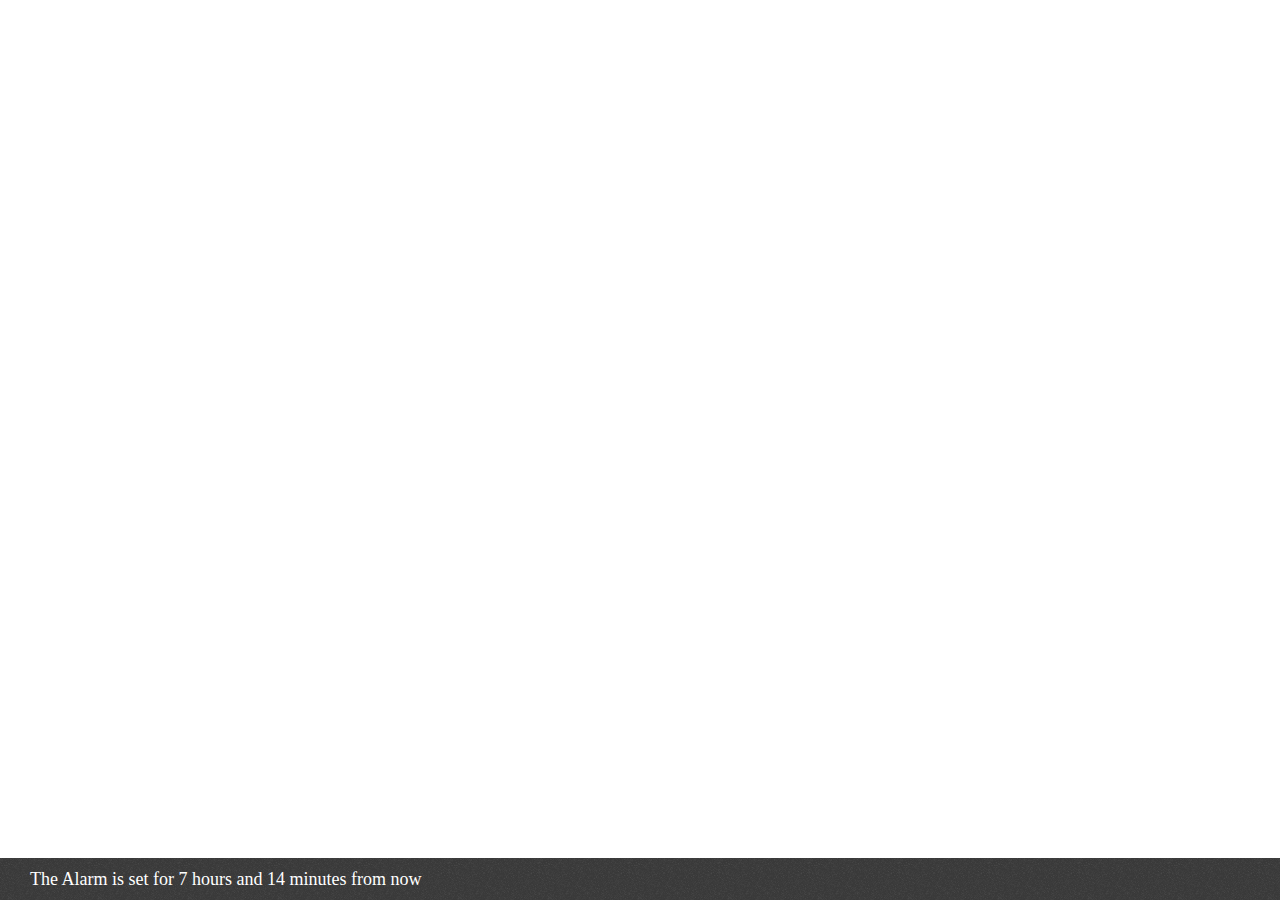
<file: style/status/index.html>
<!DOCTYPE html>
<html>
<head>
  <meta charset="utf-8">

  <title>Status</title>
  <meta name="description" content="Most common used after Multi-Select edit, to confirm user action, and optional provide 'Undo' input">

  <link rel="stylesheet" href="../status.css">

  <!--
  This <style> and <link> is only used for the example code, is no needed for the real case use
  -->
  <style>
    html, body {
      margin: 0;
      padding: 0;
      font-size: 10px;
      background-color: #fff;
    }

    body {
      background: none;
    }
  </style>
</head>

<body role="application">

  <section role="status">
    <p>The Alarm is set for <strong>7 hours</strong> and <strong>14 minutes</strong> from now</p>
  </section>

</body>
</html>
</file>
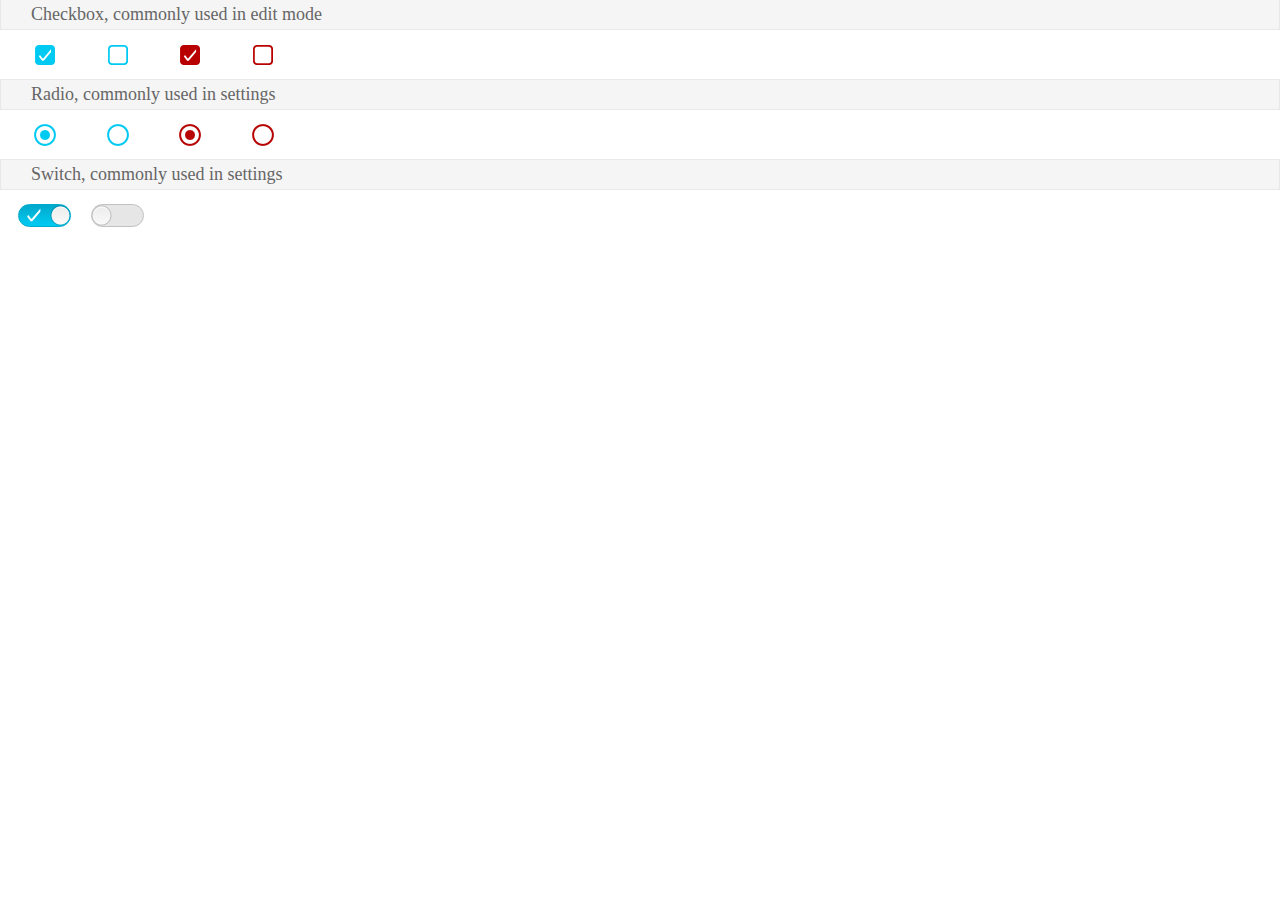
<file: style/switches/index.html>
<!DOCTYPE html>
<html>
<head>
  <meta charset="utf-8">
  <title>Switches</title>
  <meta name="description" content="Activates/Deactivates a given item. It's also used to select an element within a list">
  <link rel="stylesheet" href="../switches.css">
  <!--
    - This <style> element is only used for the example code;
    - it is not required for the real use case.
    -->
  <style type="text/css">
    html, body {
      margin: 0;
      padding: 0;
      font-size: 10px;
      background-color: #fff;
    }
    body {
      background: none;
    }
    h2.bb-docs {
      font-size: 1.8rem;
      font-weight: lighter;
      color: #666;
      margin: -1px 0 0;
      background-color: #f5f5f5;
      padding: 0.4rem 0.4rem 0.4rem 3rem;
      border: solid 1px #e8e8e8;
    }
    label {
      margin-left: 2rem;
    }
  </style>
</head>
<body role="application">

  <h2 class="bb-docs">Checkbox, commonly used in edit mode</h2>
  <label>
    <input type="checkbox" checked>
    <span></span>
  </label>

  <label>
    <input type="checkbox">
    <span></span>
  </label>

  <label class="danger">
    <input type="checkbox" checked>
    <span></span>
  </label>

  <label class="danger">
    <input type="checkbox">
    <span></span>
  </label>

  <h2 class="bb-docs">Radio, commonly used in settings</h2>
  <label>
    <input type="radio" name="example" checked>
    <span></span>
  </label>

  <label>
    <input type="radio" name="example">
    <span></span>
  </label>

  <label class="danger">
    <input type="radio" name="example2" checked>
    <span></span>
  </label>

  <label class="danger">
    <input type="radio" name="example2">
    <span></span>
  </label>

  <h2 class="bb-docs">Switch, commonly used in settings</h2>
  <label>
    <input type="checkbox" data-type="switch" checked>
    <span></span>
  </label>
  
  <label>
    <input type="checkbox" data-type="switch">
    <span></span>
  </label>
</body>
</html>
</file>
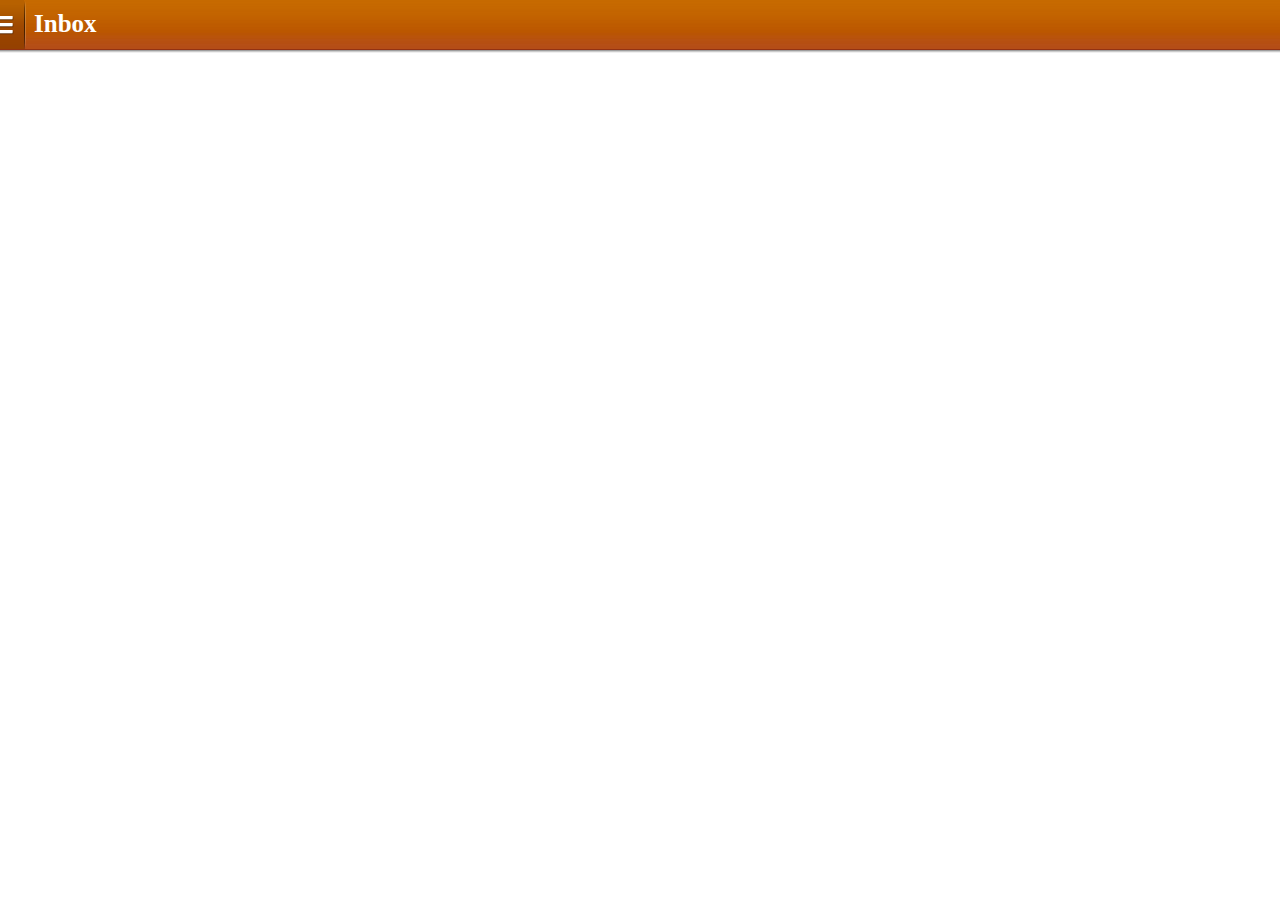
<file: style_unstable/drawer/index.html>
<!DOCTYPE html>
<html>
<head>
  <meta charset="utf-8">

  <title>Drawer</title>
  <meta name="description" content="Hidden menu options triggered by the menu button in the header">

  <link rel="stylesheet" href="../../style/headers.css">
  <link rel="stylesheet" href="../drawer.css">

  <!--
      This <style> and <link> is only used for the example code, is no needed for the real case use
    -->
  <style>
    html, body {
      margin: 0;
      padding: 0;
      font-size: 10px;
      background-color: #fff;
      height: 100%;
      overflow-x: hidden;
    }

    h2.bb-docs {
      font-size: 1.8rem;
      font-weight: lighter;
      color: #666;
      margin: -0.1rem 0 0;
      background-color: #f5f5f5;
      padding: 0.4rem 0.4rem 0.4rem 3rem;
      border: solid 0.1rem #e8e8e8;
    }

    section[role="region"] {
      height: 100%;
      line-height: 1em;
      font-size: 2.2rem;
    }

    div[role="main"] {
      background: #fff;
      height: calc(100% - 5rem);
      overflow: hidden;
    }

    div[role="main"] p {
      margin: 2rem 2.5rem;
    }

    /* Base icons */
    section[data-type="sidebar"] > header .icon.icon-add {
      background-image: url([data-uri]);
    }
  </style>

</head>

<body role="application">

  <section data-type="sidebar">
    <header>
      <menu type="toolbar">
        <a href="#"><span class="icon icon-add">add</span></a>
      </menu>
      <h1>Title <em>(9)</em></h1>
    </header>
    <nav>
      <ul>
        <li><a href="#">label</a></li>
        <li><a href="#">label</a></li>
        <li><a href="#">label</a></li>
        <li><a href="#">label</a></li>
      </ul>
      <h2>Subtitle</h2>
      <ul>
        <li><a href="#">label</a></li>
        <li><a href="#">label</a></li>
        <li><a href="#">label larger label than the </a></li>
        <li><a href="#">label</a></li>
      </ul>
    </nav>
  </section>

  <section id="drawer" role="region">
    <header>
      <a href="#"><span class="icon icon-menu">hide sidebar</span></a>
      <a href="#drawer"><span class="icon icon-menu">show sidebar</span></a>
      <h1>Inbox</h1>
    </header>
    <div role="main"></div>
  </section>

</body>
</html>
</file>
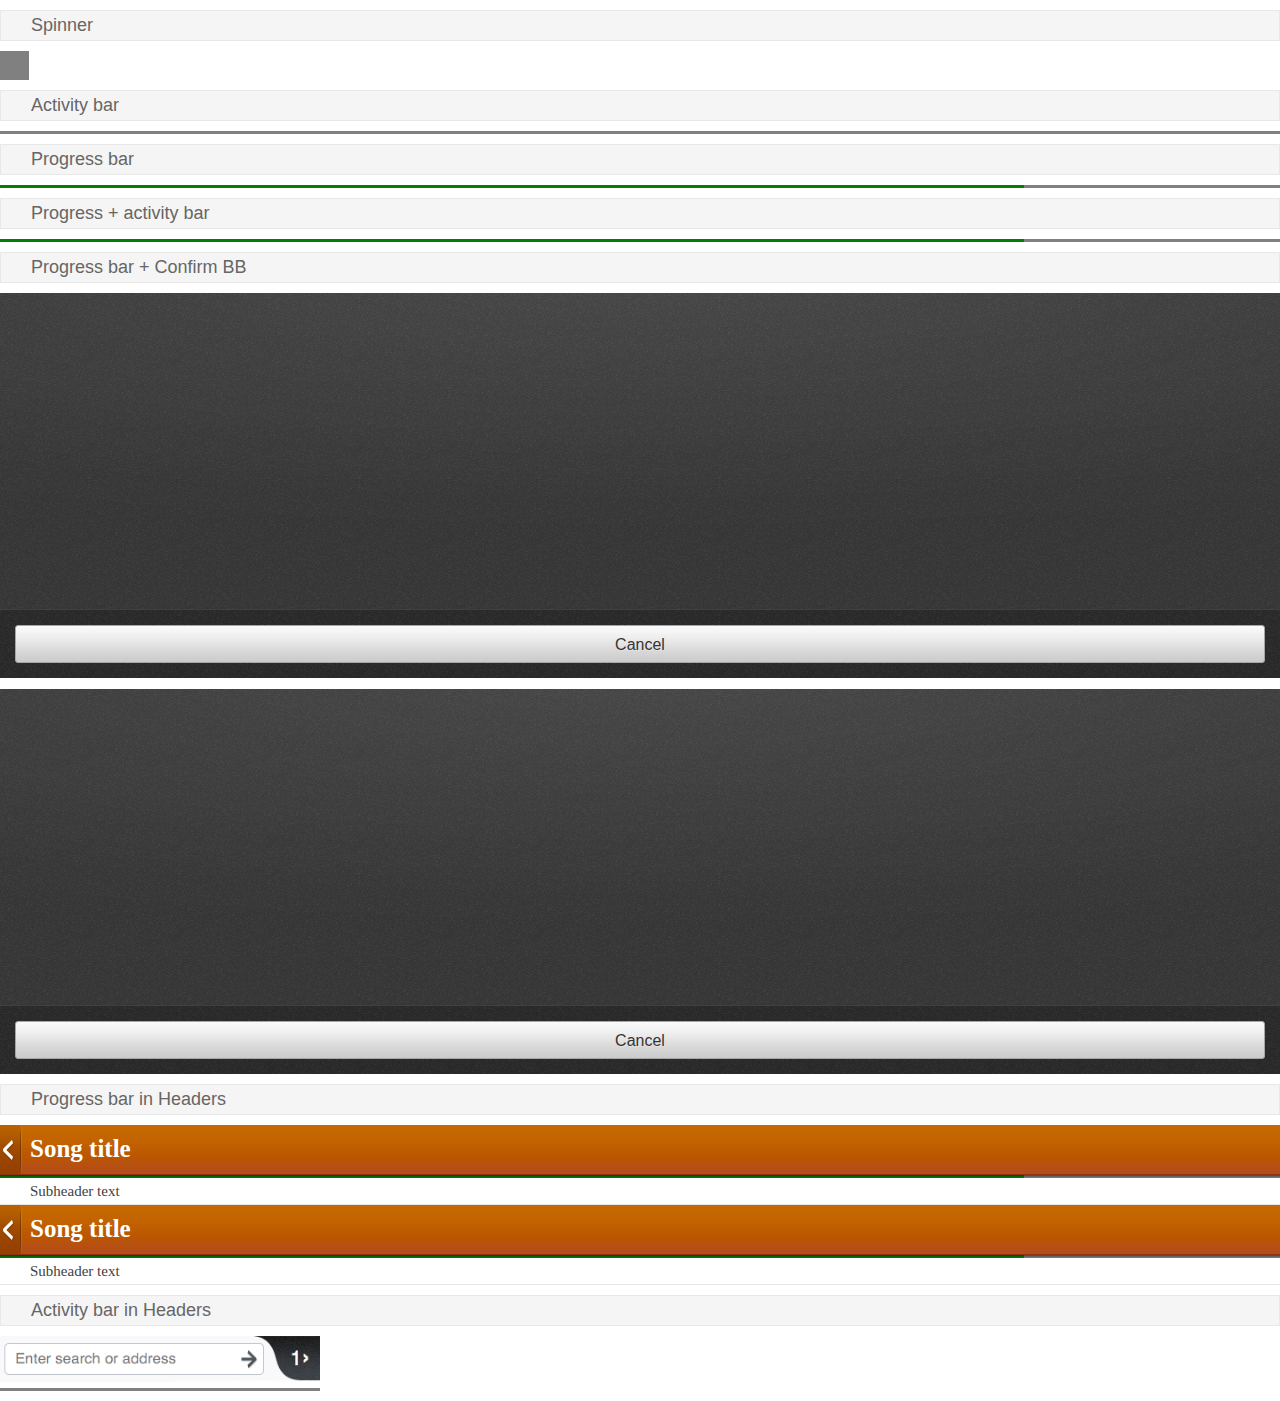
<file: style_unstable/progress_activity/index.html>
<!DOCTYPE html>
<html>
<head>
    <meta charset="utf-8">

    <title>Progress & Activity Indicators</title>
    <meta name="description" content="Providing user with visual feedback that a process is active">

    <link rel="stylesheet" href="../../style/headers.css">
    <link rel="stylesheet" href="../../style/confirm.css">
    <link rel="stylesheet" href="../progress_activity.css">

    <!--
      This <style> and <link> is only used for the example code, is no needed for the real case use
    -->
    <style>
      html, body {
        margin: 0;
        padding: 0;
        font-size: 10px;
        background-color: #fff;
      }

      body { background: none; }

      h2.bb-docs {
        font-size: 1.8rem;
        font-family: "Open Sans", Sans-serif;
        font-weight: lighter;
        color: #666;
        margin: 10px 0;
        background-color: #f5f5f5;
        padding: 0.4rem 0.4rem 0.4rem 3rem;
        border: solid 1px #e8e8e8;
      }

      form[role="dialog"][data-type="confirm"] {
        position: relative;
        height: 30rem;
      }

      form[role="dialog"][data-type="confirm"] > section {
        overflow: hidden;
      }

      div.browser {
        background: url([data-uri]) no-repeat left top; 
        height: 5.2rem; 
        background-size: 32rem;
      }
      div.browser + progress {
        width: 32rem;
        margin-bottom: 1rem;
      }
    </style>
</head>

<body role="application">

  <section role="region">
    <h2 class="bb-docs">Spinner</h2>
    <progress></progress>

    <h2 class="bb-docs">Activity bar</h2>
    <progress class="pack-activity" value="0" max="100"></progress>

    <h2 class="bb-docs">Progress bar</h2>
    <progress value="80" max="100"></progress>

    <h2 class="bb-docs">Progress + activity bar</h2>
    <progress class="pack-activity" value="80" max="100"></progress>
  </section>

  <h2 class="bb-docs">Progress bar + Confirm BB</h2>
  <form role="dialog" data-type="confirm">
    <section>
      <h1>Name of the action</h1>
      <p style="text-align: center">
        <progress></progress>
      </p>      
    </section>
    <menu>
      <button class="full">Cancel</button>
    </menu>
  </form>

  <br/>

  <form role="dialog" data-type="confirm">
    <section>
      <h1>Name of the action</h1>
      <p role="status">
        <span>80%</span>
        <progress value="80" max="100"></progress>
      </p>      
    </section>
    <menu>
      <button class="full">Cancel</button>
    </menu>
  </form>
    

  <h2 class="bb-docs">Progress bar in Headers</h2>
  <section role="region">
    <header>
      <a href="#"><span class="icon icon-back">back</span></a>
      <h1>Song title</h1>
    </header>
    <progress value="80" max="100"></progress>
    <header>
      <h2>Subheader text</h2>
    </header>
  </section>

    <section role="region">
    <header>
      <a href="#"><span class="icon icon-back">back</span></a>
      <h1>Song title</h1>
    </header>
    <progress value="80" max="100" class="pack-activity"></progress>
    <header>
      <h2>Subheader text</h2>
    </header>
  </section>

  <h2 class="bb-docs">Activity bar in Headers</h2>
    <div class="browser"></div>
    <progress class="pack-activity light" value="0" max="100"></progress>
</body>
</html>
</file>
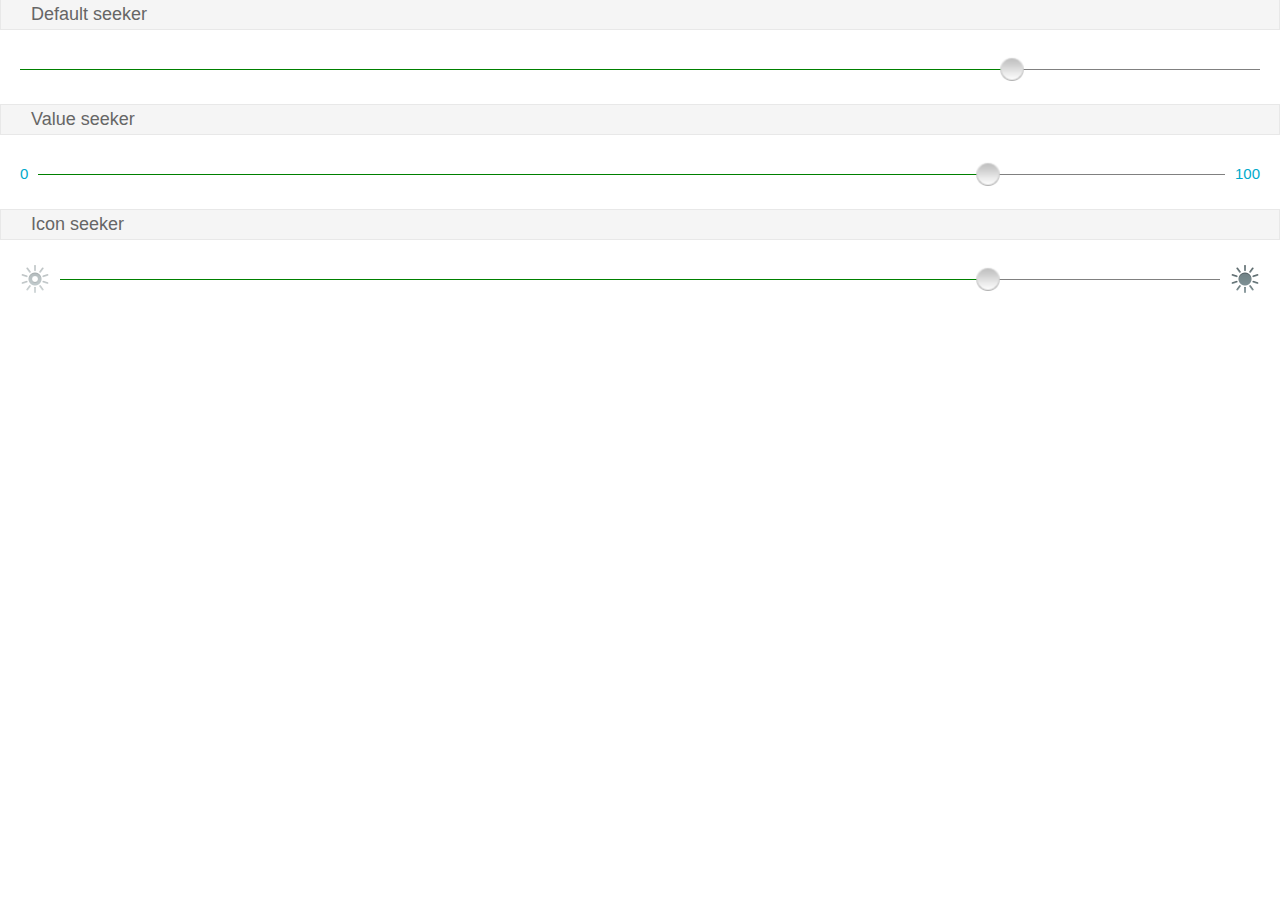
<file: style_unstable/seekbars/index.html>
<!DOCTYPE html>
<html>
<head>
  <meta charset="utf-8">
  <title>Seekbars</title>
  <meta name="description" content="Scroll through content (i.e. a song or video) ">

  <link rel="stylesheet" href="../seekbars.css">

  <!--
    This <style> and <link> is only used for the example code, is no needed for the real case use
  -->
  <style>
    html, body {
      margin: 0;
      padding: 0;
      font-size: 10px;
    }

    body {
      background: #fff;
    }

    h2.bb-docs {
      font-size: 1.8rem;
      font-family: "Open Sans", Sans-serif;
      font-weight: lighter;
      color: #666;
      margin: -1px 0 0;
      background-color: #f5f5f5;
      padding: 0.4rem 0.4rem 0.4rem 3rem;
      border: solid 1px #e8e8e8;
    }

    body[role="application"] section[role="region"]{
      background: #fff;
      padding: 2rem;
    }

    body[role="application"] section[role="region"] button {
      left: 80%;
    }

    body[role="application"] section[role="region"] label.icon {
      background-image: url([data-uri]);
    }

    body[role="application"] section[role="region"] label.icon:last-of-type {
      background-position: right -3rem;
    }
  </style>

</head>

<body role="application">

  <h2 class="bb-docs">Default seeker</h2>
  <section role="region">
    <div role="slider" aria-valuemin="0" aria-valuenow="80" aria-valuemax="100" aria-valuetext="slider description">
      <div>
        <progress value="80" max="100"></progress>
        <button>handler</button>
      </div>
    </div>
  </section>

  <h2 class="bb-docs">Value seeker</h2>
  <section role="region">
    <div role="slider" aria-valuemin="0" aria-valuenow="80" aria-valuemax="100" aria-valuetext="slider description">
      <label>0</label>
      <label>100</label>
      <div>
        <progress value="80" max="100"></progress>
        <button>handler</button>
      </div>
    </div>
  </section>

  <h2 class="bb-docs">Icon seeker</h2>
  <section role="region">
    <div role="slider" aria-valuemin="0" aria-valuenow="80" aria-valuemax="100" aria-valuetext="slider description">
      <label class="icon">0</label>
      <label class="icon">100</label>
      <div>
        <progress value="80" max="100"></progress>
        <button>handler</button>
      </div>
    </div>
  </section>

</body>
</html>
</file>
<file: style/buttons.css>
/* ----------------------------------
 * Buttons
 * ---------------------------------- */

.button::-moz-focus-inner,
a[role="button"]::-moz-focus-inner,
button::-moz-focus-inner {
  border: none;
  outline: none;
}

button,
a[role="button"],
.button {
  width: 100%;
  height: 3.8rem;
  margin: 0 0 1rem;
  padding: 0 1.5rem;
  -moz-box-sizing: border-box;
  display: inline-block;
  vertical-align: middle;
  text-overflow: ellipsis;
  white-space: nowrap;
  overflow: hidden;
  background: #fafafa url(buttons/images/ui/default.png) repeat-x left bottom / auto 100%;
  border: 0.1rem solid #a6a6a6;
  border-radius: 0.2rem;
  font-weight: 500;
  font-size: 1.6rem;
  line-height: 3.8rem;
  color: #333;
  text-align: center;
  text-shadow: 0.1rem 0.1rem 0 rgba(255,255,255,0.3);
  text-decoration: none;
  outline: none;
}

/* Press (default & recommend) */
button:active,
a[role="button"]:active,
button.recommend:active,
a.recommend[role="button"]:active  {
  border-color: #008aaa;
  background: #008aaa;
  background-size: auto 100%;
  color: #333;
}

/* Recommend */
button.recommend,
a[role="button"].recommend {
  background-image: url(buttons/images/ui/recommend.png);
  background-color: #00caf2;
  border-color: #008eab;
}

/* Danger */
button.danger,
a.danger[role="button"],
span.danger[role="button"] {
  background-image: url(buttons/images/ui/danger.png);
  background-color: #b70404;
  color: #fff;
  text-shadow: none;
  border-color: #820000;
}

/* Danger Press */
button.danger:active,
a[role="button"].danger:active,
.button.danger:active {
  background-image: url(buttons/images/ui/danger-press.png);
  background-color: #890707;
}

/* Disabled (default & recommend) */
button[disabled],
a[role="button"][aria-disabled="true"],
.button[aria-disabled="true"],
button[disabled].recommend,
a[role="button"][aria-disabled="true"].recommend,
.button[aria-disabled="true"].recommend {
  background: #e7e7e7;
  border-color: #c7c7c7;
  color: #c7c7c7;
  text-shadow: none;
  pointer-events: none;
}

/* Danger disabled */
button[disabled].danger,
.button[aria-disabled="true"].danger,
a[role="button"][aria-disabled="true"].danger {
  background: #c68484;
  border-color: #a56464;
  color: #a56464;
  text-shadow: none;
  pointer-events: none;
}

/* Disabled with dark background */
.dark button[disabled],
.dark .button[aria-disabled="true"],
.dark a[role="button"][aria-disabled="true"] {
  background: #5f5f5f;
  color: #4d4d4d;
  border-color: #4d4d4d;
  text-shadow: none;
  pointer-events: none;
}


/* ----------------------------------
 * Buttons inside lists
 * ---------------------------------- */

li button,
li a[role="button"],
li .button {
  position: relative;
  background: #e7e7e7;
  text-align: left;
  /* For hacking box-shadows we need overflow:visible; so we lose text-overflows...*/
  white-space: normal;
  overflow: visible;
}

/* Hacking box-shadow */
li button:after,
li a[role="button"]:after,
li .button:after {
  content: "";
  position: absolute;
  top: 100%;
  left: 0;
  right: 0;
  height: 0.2rem;
  background: url( buttons/images/ui/shadow.png) repeat-x left bottom / auto 100%;
}

/* Press */
li a[role="button"]:active:after,
li .button:active:after,
li button:active:after {
  opacity: 0;
}

/* Disabled */
li button[disabled]:after,
li a[role="button"][aria-disabled="true"]:after,
li .button[aria-disabled="true"]:after {
  background: none;
}

/* Icons */
li button.icon,
li a[role="button"].icon,
li .button.icon {
  padding-right: 3rem;
}

li button.icon:before,
li a[role="button"].icon:before,
li .button.icon:before {
  content: "";
  width: 3rem;
  height: 3rem;
  position: absolute;
  top: 50%;
  right: 0;
  margin-top: -1.5rem;
  background: transparent no-repeat center center / 100% auto;
  pointer-events: none;
}

li button.icon-view:before,
li a[role="button"].icon-view:before {
  background: url(buttons/images/icons/view.png) no-repeat 1.6rem 0 / 1rem 9rem;
}

li button.icon-view:active:before,
li a[role="button"].icon-view:active:before {
  background-position: 1.6rem -3rem;
}

li button.icon-view:disabled:before,
li a[role="button"][aria-disabled="true"].icon-view:before {
  background-position: 1.6rem -6rem;
}

li button.icon-dialog,
li a[role="button"].icon-dialog,
li .button.icon-dialog {
  font-size: 1.7rem;
}

li button.icon-dialog:before,
li a[role="button"].icon-dialog:before,
li .button.icon-dialog:before {
  background: url(buttons/images/icons/dialog.png) no-repeat 1.6rem 0 / 1rem 9rem;
  top: 100%;
  margin-top: -2.4rem;
}

li button.icon-dialog:active:before,
li a[role="button"].icon-dialog:active:before,
li .button.icon-dialog:active:before {
  background-position: 1.6rem -3rem;
}

li button.icon-dialog:disabled:before,
li a[role="button"][aria-disabled="true"].icon-dialog:before,
li .button[aria-disabled="true"].icon-dialog:before {
  background-position: 1.6rem -6rem;
}


/* ----------------------------------
 * Buttons inside lists, compact mode
 * ---------------------------------- */

ul.compact,
ol.compact {
  margin: 0 1.5rem 1.5rem 1.5rem;
}

ul.compact li,
ol.compact li {
  padding: 1.5rem 0 0.5rem 0;
  border-bottom: solid #bdbdbd 0.1rem;
  display: block;
  overflow: hidden;
}

ul.compact li label,
ol.compact li label {
  padding: 0 1.5rem 1rem 1.5rem;
  color: #333;
  font-weight: normal;
  font-size: 1.6rem;
  line-height: 1.8rem;
  display: block;
  text-overflow: ellipsis;
  white-space: nowrap;
  overflow: hidden;
}

/* Inputs inside of .button */
.button input,
body[role="application"] .button input {
  border: 0;
  background: none;
}

/* Hides dropdown arrow until bug #649849 is fixed */
.button.icon select {
   width: 130%;
}
</file>
<file: style/headers.css>
/* ----------------------------------
 * HEADERS: default
 * ---------------------------------- */
section[role="region"] > header:first-child {
  position: relative;
  z-index: 10;
  padding: 0;
  height: 5rem;
  color: #fff;
  background: url(headers/images/ui/header.png) repeat-x 0 0;
  background-size: auto 100%;
  border: none;
}

section[role="region"] > header:first-child:after {
  content: "";
  display: block;
  height: 0.3rem;
  position: absolute;
  top: 100%;
  left: 0;
  right: 0;
  background: url(headers/images/ui/shadow.png) repeat-x 0 0;
  background-size: auto 100%;
}

section[role="region"] > header:first-child h1 {
  font-size: 2.5rem;
  line-height: 4.8rem;
  text-align: left;
  color: #fff;
  white-space: nowrap;
  text-overflow: ellipsis;
  display: block;
  overflow: hidden;
  margin: 0 0 0 3rem;
  padding-right: 1rem;
  height: 100%
}

section[role="region"] > header:first-child h1 em {
  font-weight: 400;
  font-size: 1.5rem;
  line-height: 1em;
}

section[role="region"] > header:first-child form {
  display: block;
  overflow: hidden;
  position: relative;
  padding: 1rem 1rem 0 0.5rem ;
  margin-left: 2.5rem;
}

section[role="region"] > header:first-child input[type="text"] {
  width: 100%;
  height: 3rem;
  -moz-box-sizing: border-box;
  padding: 0 0.8rem;
  border: solid 0.1rem #9d4123;
  border-top-color: #a6501e;
  border-radius: 0.3rem;
  background: #fff url(headers/images/ui/shadow.png) repeat-x left -0.1rem;
  font-size: 1.5rem;
  line-height: 3em;
  box-shadow: none;
}

section[role="region"] > header:first-child form button[type="reset"] {
  font-size: 0;
  overflow: hidden;
  position: absolute;
  right: 1rem;
  top: 1rem;
  bottom: 0;
  width: 3rem;
  height: auto;
  margin: 0;
  display: none;
  border: none;
  background: url(headers/images/icons/clear.png) no-repeat center center / 1.7rem auto;
}

section[role="region"] > header:first-child input[type="text"]:valid + button[type="reset"] {
  display: block;
}

/* Generic set of actions in toolbar */
section[role="region"] > header:first-child menu[type="toolbar"] {
  height: 100%;
  float: right;
}

section[role="region"] > header:first-child menu[type="toolbar"] a,
section[role="region"] > header:first-child menu[type="toolbar"] button {
  -moz-box-sizing: border-box;
  position: relative;
  float: left;
  width: auto;
  min-width: 5rem;
  height: 5rem;
  margin-bottom: 0;
  padding: 0 1rem;
  border-radius: 0;
  line-height: 5rem;
  background: none;
  text-align: center;
  text-shadow: none;
  z-index: 5;
}

section[role="region"] > header:first-child menu[type="toolbar"] a:last-child,
section[role="region"] > header:first-child menu[type="toolbar"] button:last-child {
  background: url(headers/images/ui/separator.png) no-repeat left center / auto 3.4rem;
  margin-left: -0.2rem;
  z-index: 1;
}

section[role="region"] > header:first-child menu[type="toolbar"] {
  padding: 0;
  margin: 0;
}

section[role="region"] > header:first-child a,
section[role="region"] > header:first-child button {
  border: none;
  background: none;
  padding: 0;
  overflow: hidden;
  font-weight: 400;
  font-size: 1.5rem;
  line-height: 1.1em;
  color: #fff;
  border-radius: 0;
  text-decoration: none;
}


/* Pressed state */
section[role="region"] > header:first-child a::-moz-focus-inner,
section[role="region"] > header:first-child button::-moz-focus-inner,
section[role="region"] > header:first-child a:active,
section[role="region"] > header:first-child button:active,
section[role="region"] > header:first-child a:focus,
section[role="region"] > header:first-child button:focus {
  outline: none !important;
  border: none !important;
}

section[role="region"] > header:first-child a:not([aria-disabled="true"]):active .icon:after,
section[role="region"] > header:first-child button:not(:disabled):active .icon:after,
section[role="region"] > header:first-child menu[type="toolbar"] a:not([aria-disabled="true"]):active,
section[role="region"] > header:first-child menu[type="toolbar"] button:not(:disabled):active  {
  background: #008aaa !important;
  transition: background 0.2s ease;
}

/* Disabled state */
section[role="region"] > header:first-child menu[type="toolbar"] a[aria-disabled="true"],
section[role="region"] > header:first-child menu[type="toolbar"] button[disabled]  {
  opacity: 0.5;
}

section[role="region"] > header:first-child a:first-letter,
section[role="region"] > header:first-child button:first-letter {
  text-transform: uppercase;
}

/* Icon definitions */
section[role="region"] > header:first-child .icon {
  position: relative;
  float: none;
  display: inline-block;
  vertical-align: top;
  width: 3rem;
  height: 4.9rem;
  margin: 0 -1rem;
  background: transparent no-repeat center center / 3rem auto;
  font-size: 0;
  overflow: hidden;
}

section[role="region"] > header:first-child .icon.icon-add {
  background-image: url(headers/images/icons/add.png);
}

section[role="region"] > header:first-child .icon.icon-compose {
  background-image: url(headers/images/icons/compose.png);
}

section[role="region"] > header:first-child .icon.icon-edit {
  background-image: url(headers/images/icons/edit.png);
}

section[role="region"] > header:first-child .icon.icon-send {
  background-image: url(headers/images/icons/send.png);
}

section[role="region"] > header:first-child .icon.icon-close {
  background-image: url(headers/images/icons/close.png);
}

section[role="region"] > header:first-child .icon.icon-back {
  background-image: url(headers/images/icons/back.png);
}

section[role="region"] > header:first-child .icon.icon-menu {
  background-image: url(headers/images/icons/menu.png);
}

section[role="region"] > header:first-child .icon.icon-user {
  background-image: url(headers/images/icons/user.png);
}

section[role="region"] > header:first-child .icon.icon-reply {
  background-image: url(headers/images/icons/reply.png);
}

section[role="region"] > header:first-child .icon.icon-reply-all {
  background-image: url(headers/images/icons/reply-all.png);
}

/* Navigation links (back, cancel, etc) */
section[role="region"] > header:first-child > button,
section[role="region"] > header:first-child > a {
  position: absolute;
  left: 0;
  width: 5rem;
  height: 5rem;
  background: url(headers/images/ui/separator-large.png) no-repeat 2rem center / auto 4.8rem;
  overflow: hidden;
}

section[role="region"] > header:first-child > button::-moz-focus-inner {
  border: 0;
  padding: 0;
}

section[role="region"] > header:first-child > button .icon,
section[role="region"] > header:first-child > a .icon {
  position: static;
  display: block;
  width: 2rem;
  height: 4.9rem;
  margin: 0;
  overflow: visible;
  font-size: 0;
}

section[role="region"] > header:first-child > button .icon:after,
section[role="region"] > header:first-child > a .icon:after {
  content: "";
  position: absolute;
  left: 0;
  top: 0;
  z-index: -1;
  width: 2rem;
  height: 4.9rem;
  background: #9d3d26 url(headers/images/ui/negative.png) repeat-x left bottom / auto 100%;
}

section[role="region"] > header > a .icon.icon-menu,
section[role="region"] > header > button .icon.icon-menu {
  background-position: -1.1rem center;
}

/* ----------------------------------
 * HEADERS: subheader
 * ---------------------------------- */

section[role="region"] > header {
  z-index: 0;
  height: auto;
}

section[role="region"] > header:after {
  display: none;
}

section[role="region"] header h2 {
  margin: 0;
  padding: 0.4rem 3rem;
  color: #424242;
  font-weight: 400;
  font-size: 1.5rem;
  line-height: 1.8rem;
  background: url(headers/images/ui/subheader.png) repeat 0 100% / auto 100%;
  border-bottom: solid 0.1rem #e6e6e6;
}

/* ----------------------------------
 * HEADERS: dark
 * ---------------------------------- */
section[role="region"].skin-dark > header:first-child,
.skin-dark section[role="region"] > header:first-child {
  background-image: url(headers/images/ui/dark/header.png);
}

/* Navigation links (back, cancel, etc) */
section[role="region"].skin-dark > header:first-child > a .icon:after,
.skin-dark section[role="region"] > header:first-child > a .icon:after,
section[role="region"].skin-dark > header:first-child > button .icon:after,
.skin-dark section[role="region"] > header:first-child > button .icon:after {
  background-image:  url(headers/images/ui/dark/negative.png);
  background-color: #26272c;
}

section[role="region"].skin-dark > header:first-child menu[type="toolbar"] a:last-child,
.skin-dark section[role="region"] > header:first-child menu[type="toolbar"] a:last-child,
section[role="region"].skin-dark > header:first-child menu[type="toolbar"] button:last-child,
.skin-dark section[role="region"] > header:first-child menu[type="toolbar"] button:last-child {
  background-image: url(headers/images/ui/dark/separator.png);
}

section[role="region"].skin-dark header h2,
.skin-dark section[role="region"] header h2 {
  background-image: url(headers/images/ui/dark/subheader.png);
  background-color: #7f7f7f;
  color: #c5c5c5;
}

/* ----------------------------------
 * HEADERS: organic
 * ---------------------------------- */

section[role="region"].skin-organic > header:first-child,
.skin-organic section[role="region"] > header:first-child {
  background-image: url(headers/images/ui/organic/header.png),  url(headers/images/ui/organic/pattern.png);
}

section[role="region"].skin-organic > header:first-child:after,
.skin-organic section[role="region"] > header:first-child:after {
  margin-top: -0.1rem;
}

/* Navigation links (back, cancel, etc) */
section[role="region"].skin-organic > header:first-child > a .icon:after,
.skin-organic section[role="region"] > header:first-child > a .icon:after,
section[role="region"].skin-organic > header:first-child > button .icon:after,
.skin-organic section[role="region"] > header > button .icon:after {
  background-image: url(headers/images/ui/organic/negative.png);
  background-size: 3.4rem auto;
  background-color: transparent;
}

section[role="region"].skin-organic > header:first-child menu[type="toolbar"] a:last-child,
.skin-organic section[role="region"] > header:first-child menu[type="toolbar"] a:last-child,
section[role="region"].skin-organic > header:first-child menu[type="toolbar"] button:last-child,
.skin-organic section[role="region"] > header:first-child menu[type="toolbar"] button:last-child {
  background-image: url(headers/images/ui/organic/separator.png);
}

section[role="region"].skin-organic header h2,
.skin-organic section[role="region"] header h2 {
  background-image: url(headers/images/ui/organic/subheader.png);
  background-color: #7f7f7f;
  color: #fff;
}

/* ----------------------------------
 * HEADERS: right-to-left tweaks
 * ---------------------------------- */

html[dir="rtl"] section[role="region"] > header:first-child h1 {
  text-align: right;
  margin: 0 3rem 0 0;
}

html[dir="rtl"] section[role="region"] > header:first-child button,
html[dir="rtl"] section[role="region"] > header:first-child a {
  left: inherit;
  right: 0;
}

html[dir="rtl"] section[role="region"] > header:first-child > button .icon,
html[dir="rtl"] section[role="region"] > header:first-child > a .icon {
  margin-left: 0;
  margin-right: -2rem;
}

html[dir="rtl"] section[role="region"] > header:first-child > button .icon:after,
html[dir="rtl"] section[role="region"] > header:first-child > a .icon:after {
  left: inherit;
  right: 0;
}

html[dir="rtl"] section[role="region"] > header:first-child .icon.icon-back {
  background-image: url(headers/images/icons/back-rtl.png);
}
</file>
<file: style_unstable/lists.css>
/* ----------------------------------
 * Lists
 * ---------------------------------- */

[data-type="list"] {
  font-weight: 400;
  padding: 0 1.5rem;
}

[data-type="list"] ul {
  list-style: none;
  margin: 0;
  padding: 0;
  overflow: hidden;
}

[data-type="list"] strong {
  font-weight: 500;
}

/* Title divisors */
[data-type="list"] header {
  border-bottom: 0.1rem solid #ff4E00;
  padding: 0.5rem 1rem;
  margin: 0;
  font-size: 1.6rem;
  line-height: 1.8rem;
  font-weight: normal;
  color: #ff4E00;
  text-transform: uppercase;
}

/* List items */
[data-type="list"] li {
  width: 100%;
  height: 6rem;
  -moz-box-sizing: border-box;
  transition: transform 0.3s ease, padding 0.3s ease;
  border-bottom: solid 0.1rem #dbd9d9;
  color: #000;
  margin: 0;
  display: block;
  position: relative;
  z-index: 1;
}

[data-type="list"] li:last-child {
  border: none;
}

/* Pressed State */
[data-type="list"] li > a {
  text-decoration: none;
  color: #000;
  display: block;
  height: 6rem;
  position: relative;
  border: none;
  outline: none;
}

[data-type="list"] li > a:after {
  content: "";
  background-color: #b1f1ff;
  opacity: 0;
  pointer-events: none;
  position: absolute;
  left: 0;
  top: 0;
  right: 0;
  bottom: 0;
  z-index: 0;
}

[data-type="list"] li > a:active:after {
  opacity: 0.6;
  /* Only transition on 'press', not on 'release' */
  transition: opacity 0.2s ease;
}

/* Disabled */
[data-type="list"] li[aria-disabled="true"]:after {
  content: "";
  background-color: #e6e6e6;
  opacity: 0.7;
  position: absolute;
  left: 0;
  top: 0;
  right: 0;
  bottom: 0;
}

[data-type="list"] li[aria-disabled="true"] {
  pointer-events: none;
}

/* Graphic content */
[data-type="list"] aside {
  float: left;
  margin: 0 0.5rem 0 0;
  height: 100%;
  position: relative;
  z-index: 2;
}

[data-type="list"] li > a aside,
[data-type="list"] li > a aside.icon {
  background-color: transparent;
  z-index: -1;
}

[data-type="list"] aside.pack-end {
  float: right;
  margin: 0 0 0 0.5rem;
  text-align: right;
}

[data-type="list"] aside.icon {
  width: 3rem;
  height: 6rem;
  background: #fff no-repeat left center / 100% auto;
  font: 0/0 a;
  display: block;
  overflow: hidden;
}

[data-type="list"] aside img {
  display: block;
  overflow: hidden;
  width: 6rem;
  height: 6rem;
  background: transparent center center / cover;
  position: relative;
  z-index: 1;
}

/* Text content */
[data-type="list"] li p {
  white-space: nowrap;
  overflow: hidden;
  text-overflow: ellipsis;
  border: none;
  display: block;
  margin: 0;
  color: #5b5b5b;
  font-size: 1.5rem;
  line-height: 2rem;
}

[data-type="list"] li p:first-of-type {
  font-size: 1.8rem;
  line-height: 2.2rem;
  color: #000;
  padding: 1rem 0 0;
}

[data-type="list"] li p:only-child,
[data-type="list"] li p:first-of-type:last-of-type {
  line-height: 4rem;
}

[data-type="list"] li p em {
  font-size: 1.5rem;
  font-style: normal;
}

[data-type="list"] li p time {
  margin-right: 0.3rem;
  text-transform: uppercase;
}

/* Checkable content */
[data-type="list"] li > label {
  pointer-events: none;
  position: absolute;
  top: -0.1rem;
  bottom: 0;
  right: 0;
  left: -4rem;
  z-index: 1;
  width: auto;
  height: auto;
  border-top: solid 0.1rem #dbd9d9;
}

[data-type="list"] li > label input + span {
  left: 0;
  margin-left: 0;
}

/* Edit mode */
[data-type="list"] [data-type="edit"] li {
  transform: translateX(4rem);
  padding-left: 0;
}

[data-type="list"] [data-type="edit"] li > label {
  pointer-events: auto;
}

[data-type="list"] [data-type="edit"] li > a:active:after {
  display: none;
}
</file>
<file: style_unstable/tabs.css>
/* ----------------------------------
* Tabs
* ---------------------------------- */

[role="tablist"] {
  margin: 0;
  padding: 0;
  position: absolute;
  width: 100%;
  height: 100%;
}

[role="tablist"] > [role="tab"] {
  list-style: none;
  margin: 0;
  padding: 0;
  float: left;
}

/* Items calcs */
[role="tablist"][data-items="2"] > [role="tab"] {
  width: calc(100% / 2);
}

[role="tablist"][data-items="3"] > [role="tab"] {
  width: calc(100% / 3);
}

[role="tablist"][data-items="4"] > [role="tab"] {
  width: calc(100% / 4);
}

[role="tablist"][data-items="5"] > [role="tab"] {
  width: calc(100% / 5);
}

[role="tablist"] > [role="tab"] > a {
  font-size: 1.3rem;
  text-decoration: none;
  line-height: 4rem;
  text-align: center;
  color: #FFF;
  float: left;
  width: 100%;
  background: #000 no-repeat center top;
  position: relative;
  color: #fff;
}

[role="tablist"] > [role="tab"] > a:active {
  background-color: #008aaa;
  color: #fff;
}

[role="tablist"] > [role="tab"][aria-disabled="true"] > a:active {
  background-color: #000;
}

[role="tablist"] > [role="tab"] > a.icon {
  font-size: 0;
}

[role="tablist"] > [role="tab"] > a.icon:after {
  content: '';
  width: 100%;
  height: 100%;
  position: absolute;
  background: none no-repeat center top / 3rem auto;
  left: 0;
  z-index: 1;
}


/* Selected state */
/*[role="tablist"] > [role="tab"]:target > a,
[role="tablist"] > [role="tab"][aria-selected="true"] > a {
  color: #62c6f5
}

[role="tablist"] > [role="tab"]:target > a.icon:after,
[role="tablist"] > [role="tab"][aria-selected="true"] > a.icon:after {
  background-position: center -4rem;
}
*/
/* Disabled state */
[role="tablist"] > [role="tab"][aria-disabled="true"] > a {
  color: #4d4d4d;
}

[role="tablist"] > [role="tab"][aria-disabled="true"] > a.icon:after {
  background-position: center -8rem;
}

[role="tablist"] [role="tabpanel"] {
  position: absolute;
  top: 4rem;
  left: 0;
  visibility: hidden;
  width: 100%;
  height: calc(100% - 4rem);
  z-index: 10;
  display: block;
  overflow: auto;
}

/*[role="tablist"] :target [role="tabpanel"],
[role="tablist"] [aria-selected="true"] [role="tabpanel"] {
  z-index: 1;
  visibility: visible;
}
*/
/* Position bottom */
[role="tablist"].bottom > [role="tab"] {
  height: 100%;
}

[role="tablist"].bottom  > [role="tab"] > a {
  position: relative;
  height: 4rem;
  top: calc(100% - 4rem);
}

[role="tablist"].bottom [role="tabpanel"] {
  top: 0;
}

/* ----------------------------------
 * Filters
 * ---------------------------------- */

[role="tablist"][data-type="filter"] {
  background: #c7c7c7;
  display: inline-block;
  width: 100%;
  list-style: none;
  padding: 0;
  margin: 0;
  position: relative;
  background: #eef2f5 url(tabs/images/ui/background.png) repeat-x left bottom;
  height: 4rem;
}

[role="tablist"][data-type="filter"] > [role="tab"] {
  float: left;
  text-align: center;
  -moz-box-sizing: border-box;
  color: #737272;
  border-left: solid 0.1rem #b1b4b5;
}

[role="tablist"][data-type="filter"] > [role="tab"]:first-child {
  border-left: none;
}

[role="tablist"][data-type="filter"] > [role="tab"] > a {
  display: block;
  padding: 0 0.5rem;
  text-decoration: none;
  color: #737272;
  overflow: hidden;
  text-overflow: ellipsis;
  white-space: nowrap;
  background-color: transparent;
  font-weight: normal;
  font-size: 1.6rem;
  line-height: 4rem;
  width: auto;
  float: none;
}

/* Selected state */
/*[role="tablist"][data-type="filter"] > [role="tab"]:target,
[role="tablist"][data-type="filter"] > [role="tab"][aria-selected="true"] {
  background: #fff;
}

[role="tablist"][data-type="filter"] > [role="tab"]:target > a,
[role="tablist"][data-type="filter"] > [role="tab"][aria-selected="true"] > a {
  color: #000;
  font-weight: 500;
}

[role="tablist"][data-type="filter"] > [role="tab"] > a:active {
  background-color: #008aaa;
  color: #fff;
}
*/
/* Bottom position */
[role="tablist"][data-type="filter"].bottom {
  bottom: 100%;
  top: auto;
  background: #eef2f5 url(tabs/images/ui/background-revert.png) repeat-x left top;
}

[role="tablist"][data-type="filter"].bottom > [role="tab"] > a {
  height: auto;
}
</file>
<file: style_unstable/toolbars.css>
/* ----------------------------------
* Toolbars
* ---------------------------------- */

[role="toolbar"] {
  height: 4rem;
  width: 100%;
  position: fixed;
  bottom: 0;
  left: 0;
  z-index: 100;
  background: rgba(0,0,0, 0.85);
}

[role="toolbar"] ul {
  float: left;
  list-style: none;
  padding: 0;
  margin: 0;
}

[role="toolbar"] ul:last-child {
  float: right;
}

[role="toolbar"] li {
  float: left;
}

[role="toolbar"] button {
  width: 5.5rem;
  height: 4rem;
  border: none;
  font-size: 0;
  background: transparent no-repeat 50% 50% / 3rem auto;
  padding: 0;
  border-radius: 0;
}

[role="toolbar"] button:active {
  background-color: #008aaa;
}
</file>
<file: cross_browser.css>
/* ----------------------------------------------------------------- */
/* This CSS file will make your Firefox OS app using Building Blocks */
/* compatible with: ie 9, Firefox 18, Chrome 24, Safari 5.1          */
/* By Arnau March - @rnowm                                           */
/* ----------------------------------------------------------------- */

/* Action menu */
form[role="dialog"][data-type="action"] > header:first-child, 
form[role="dialog"][data-type="object"] > header:first-child {
  box-sizing: border-box;
  -webkit-box-sizing: border-box;
}

/* Buttons */
button,
a[role="button"],
.button {
  box-sizing: border-box;
  -webkit-box-sizing: border-box;
}

button.danger:active,
a[role="button"].danger:active,
.button.danger:active {
  background-image: none;
}

/* Confirm */
form[role="dialog"][data-type="confirm"] > section {
  box-sizing: border-box;
  -webkit-box-sizing: border-box;
}

form[role="dialog"][data-type="confirm"] menu {
  display: inline-block;
/*   width: 100%; */
}

form[role="dialog"][data-type="confirm"] menu button,
form[role="dialog"][data-type="edit"] menu button {
  width: 48%;
}


/* Edit mode */
form[role="dialog"][data-type="edit"] header menu[type="toolbar"] button {
  box-sizing: border-box;
  -webkit-box-sizing: border-box;
}

/* headers */
section[role="region"] > header:first-child input[type="text"] {
  box-sizing: border-box;
  -webkit-box-sizing: border-box;
  line-height: 3rem;
}

section[role="region"] > header:first-child menu[type="toolbar"] a,
section[role="region"] > header:first-child menu[type="toolbar"] button {
  box-sizing: border-box;
  -webkit-box-sizing: border-box;
}

section[role="region"] > header:first-child menu[type="toolbar"] a:last-child, 
section[role="region"] > header:first-child menu[type="toolbar"] button:last-child {
  background: url(style/headers/images/ui/separator.png) no-repeat left center;
  background-size: auto 3.4rem;
}

section[role="region"] > header:first-child form button[type="reset"] {
  background: url(style/headers/images/icons/clear.png) no-repeat center center;
  background-size: 1.7rem auto;
}

section[role="region"] > header:first-child > button,
section[role="region"] > header:first-child > a {
  background: url(style/headers/images/ui/separator-large.png) no-repeat 2rem center;
  background-size: auto 4.8rem;
}

section[role="region"] > header:first-child .icon {
  background: transparent no-repeat center center;
  background-size: 3rem auto;
}

section[role="region"] > header:first-child > button .icon:after,
section[role="region"] > header:first-child > a .icon:after {
  background: #9d3d26 url(style/headers/images/ui/negative.png) repeat-x left bottom;
  background-size: auto 100%;
}

section[role="region"] header h2 {
  background: url(style/headers/images/ui/subheader.png) repeat 0 100%;
  background-size: auto 100%;
}

/* Input areas */
input[type="text"],
input[type="password"],
input[type="email"],
input[type="tel"],
input[type="search"],
input[type="url"],
input[type="number"],
textarea {
  box-sizing: border-box;
  -webkit-box-sizing: border-box;
}

textarea:focus, input:focus{
  outline: none;
}

fieldset legend {
  box-sizing: border-box;
  -webkit-box-sizing: border-box;
}

form[role="search"] p {
  box-sizing: border-box;
  -webkit-box-sizing: border-box;
}

form[role="search"] p input {
  line-height: 3rem;
}

/* Switches */
label input[type="checkbox"][data-type="switch"] + span {
  -moz-transition: background 0.2s ease, border 0.2s ease;
  -webkit-transition: background 0.2s ease, border 0.2s ease;
}

label input[type="checkbox"][data-type="switch"].uninit + span {
  -moz-transform: none;
  -webkit-transform: none;
}

/* Drawer */
section[role="region"]:target {
  -moz-transform: translateX(80%);
  -webkit-transform: translateX(80%);
}

section[data-type="sidebar"] > header menu[type="toolbar"] a, 
section[data-type="sidebar"] > header menu[type="toolbar"] button {
  box-sizing: border-box;
  -webkit-box-sizing: border-box; 
}

section[data-type="sidebar"] > header {
  background: url(style_unstable/drawer/images/ui/header.png) repeat-x left bottom;
  background-size: 100% auto;
}

section[data-type="sidebar"] + section[role="region"] > header:first-child > button,
section[data-type="sidebar"] + section[role="region"] > header:first-child > a {
  background-position: 4rem center;
}

section[data-type="sidebar"] > header menu[type="toolbar"] a:last-child,
section[data-type="sidebar"] > header menu[type="toolbar"] button:last-child {
  background: url(style_unstable/drawer/images/ui/separator.png) no-repeat left center;
  background-size: auto 3.1rem;
}

section[data-type="sidebar"] > header .icon {
  background: transparent no-repeat center center;
  background-size: 100% auto;
}

section[data-type="sidebar"] > nav > ul > li > a {
  box-sizing: border-box;
  -webkit-box-sizing: border-box; 
}

/* Progress and activity */
progress {
  -webkit-appearance: none;
}

progress:not([value]) {
  -webkit-animation: 0.9s rotate infinite steps(30);
}

progress:not([value])::-webkit-progress-bar {
  background-color: transparent;
}

progress[value]::-webkit-progress-bar {
  background: #333;
}

progress[value]::-webkit-progress-value {
  background: #01c5ed;
}

progress[value].pack-activity::-webkit-progress-bar {
  background-image: url(style_unstable/progress_activity/images/ui/activity.png);
  -webkit-animation: 0.5s move infinite steps(15);
}

progress[value].pack-activity.light::-webkit-progress-bar {
  background-color: #f4f4f4;
}

@-webkit-keyframes rotate {
  from { -webkit-transform: rotate(1deg); }
  to   { -webkit-transform: rotate(360deg); }
}

@-webkit-keyframes move {
  from { background-position: 0 0; }
  to   { background-position: 1rem 0; }
}

/* Seek bars */
div[role="slider"] progress::-webkit-progress-value {
  height: 0.6rem;
  top: -0.3rem;
  position: relative;
}

div[role="slider"] button {
  -moz-transition: border 0.15s ease;
  -webkit-transition: border 0.15s ease;
}

/* Tabs */
[role="tablist"][data-items="2"] > [role="tab"] {
  width: 50%
}
[role="tablist"][data-items="3"] > [role="tab"] {
  width: 33.33%
}
[role="tablist"][data-items="4"] > [role="tab"] {
  width: 25%
}
[role="tablist"][data-items="5"] > [role="tab"] {
  width: 20%
}

[role="tablist"].bottom  > [role="tab"] > a {
  margin-top: -4rem;
  top: 100%;
}

/* Filters */
[role="tablist"][data-type="filter"] > [role="tab"] {
  box-sizing: border-box;
  -webkit-box-sizing: border-box;
}

/* Collision: This should be added to Gaia */
/* Switches and List buttons */
ul.compact li label:not([for]), 
ol.compact li label:not([for]) {
  height: auto;
  width: auto;
}

/* Missing in BB */
section[data-type="sidebar"] > header a, 
section[data-type="sidebar"] > header button {
  font-weight: normal;
  text-decoration: none;
}
</file>
<file: icons/styles/action_icons.css>
.action-icon:before {  width: 3rem;  height: 3rem;  position: absolute;  content: "";  background: url(action_icons.png) no-repeat;  background-size: 3rem 192rem;}button.action-icon,a[role="button"].action-icon {  padding: 0 2rem 0 4rem;  text-align: left;  position: relative;  color: #717171;}button.action-icon:before,a[role="button"].action-icon:before {  left: 0.5rem;  top: 0.3rem;}section[role="region"] > header:first-child .icon.action-icon:before {  top: 1rem;  left: 0;}section[role="region"] > header:first-child menu[type="toolbar"] a:last-child .icon.action-icon:before, section[role="region"] > header:first-child menu[type="toolbar"] button:last-child .icon.action-icon:before {  top: 1rem;  left: 0;}section[role="region"] > header:first-child > button .icon.action-icon:before, section[role="region"] > header:first-child > a .icon.action-icon:before {  left: -0.5rem;}[role="toolbar"] button {  position: relative;}[role="toolbar"] .action-icon:before {  left: 1.25rem;  top: 0.5rem;}[data-type="list"] aside.icon {  top: 1.5rem;  height: 4.5rem;}[role="tablist"].bottom > [role="tab"] > a.action-icon:before {  top: 0.5rem;}[aria-disabled="true"] .action-icon:before,[disabled].action-icon:before {  opacity: 0.3;}.alarm-stop:before { background-position:  -0px -0px; }.back:before { background-position:  -0px -30px; }.bluetooth:before { background-position:  -0px -60px; }.bluetooth-transfer:before { background-position:  -0px -90px; }.bookmark:before { background-position:  -0px -120px; }.bookmarked:before { background-position:  -0px -150px; }.browser-back:before { background-position:  -0px -180px; }.browser-forward:before { background-position:  -0px -210px; }.calendar-agendaview:before { background-position:  -0px -240px; }.calendar-dayview:before { background-position:  -0px -270px; }.calendar-monthview:before { background-position:  -0px -300px; }.calendar-today:before { background-position:  -0px -330px; }.calendar-weekview:before { background-position:  -0px -360px; }.cancel:before { background-position:  -0px -390px; }.clock-addalarm:before { background-position:  -0px -420px; }.compose:before { background-position:  -0px -450px; }.contacts:before { background-position:  -0px -480px; }.copy:before { background-position:  -0px -510px; }.cut:before { background-position:  -0px -540px; }.delete:before { background-position:  -0px -570px; }.dismisskeyboard:before { background-position:  -0px -600px; }.download:before { background-position:  -0px -630px; }.downloaddark:before { background-position:  -0px -660px; }.editcontact:before { background-position:  -0px -690px; }.email-editlist:before { background-position:  -0px -720px; }.email-flag:before { background-position:  -0px -750px; }.email-forward:before { background-position:  -0px -780px; }.email-markread:before { background-position:  -0px -810px; }.email-markunread:before { background-position:  -0px -840px; }.email-reload:before { background-position:  -0px -870px; }.email-reply:before { background-position:  -0px -900px; }.email-replyall:before { background-position:  -0px -930px; }.email-send:before { background-position:  -0px -960px; }.email-share:before { background-position:  -0px -990px; }.email-sync:before { background-position:  -0px -1020px; }.forward:before { background-position:  -0px -1050px; }.lock:before { background-position:  -0px -1080px; }.menu:before { background-position:  -0px -1110px; }.move:before { background-position:  -0px -1140px; }.new:before { background-position:  -0px -1170px; }.paste:before { background-position:  -0px -1200px; }.search:before { background-position:  -0px -1230px; }.selectall:before { background-position:  -0px -1260px; }.settings:before { background-position:  -0px -1290px; }.sms:before { background-position:  -0px -1320px; }.snooze:before { background-position:  -0px -1350px; }.unlock:before { background-position:  -0px -1380px; }.user:before { background-position:  -0px -1410px; }.ut-airplanemode:before { background-position:  -0px -1440px; }.ut-airplanemode:hover:before,.ut-airplanemode:active:before { background-position:  -0px -1470px; }.ut-bluetooth:before { background-position:  -0px -1500px; }.ut-bluetooth:hover:before,.ut-bluetooth:active:before { background-position:  -0px -1530px; }.ut-settings:before { background-position:  -0px -1560px; }.ut-settings:hover:before,.ut-settings:active:before { background-position:  -0px -1830px; }.ut-settings:active:before { background-position:  -0px -1560px; }.ut-settings-data:before { background-position:  -0px -1590px; }.ut-settings-data-2g:before { background-position:  -0px -1620px; }.ut-settings-data-3g:before { background-position:  -0px -1650px; }.ut-settings-data-4g:before { background-position:  -0px -1680px; }.ut-settings-data-e:before { background-position:  -0px -1710px; }.ut-settings-data-hp:before { background-position:  -0px -1740px; }.ut-settings-data-h:before { background-position:  -0px -1770px; }.ut-settings-data-o:before { background-position:  -0px -1800px; }.ut-wifi:before { background-position:  -0px -1860px; }.ut-wifi:hover:before,.ut-wifi:active:before { background-position:  -0px -1890px; }
</file>
<file: icons/styles/media_icons.css>
.media-icon:before {  width: 3rem;  height: 3rem;  position: absolute;  content: "";  background: url(media_icons.png) no-repeat;  background-size: 3rem 130rem;}button.media-icon,a[role="button"].media-icon {  padding: 0 2rem 0 4rem;  text-align: left;  position: relative;  color: #717171;}button.media-icon:before,a[role="button"].media-icon:before {  left: 0.5rem;  top: 0.3rem;}section[role="region"] > header:first-child .icon.media-icon:before {  top: 1rem;  left: 0;}section[role="region"] > header:first-child menu[type="toolbar"] a:last-child .icon.media-icon:before, section[role="region"] > header:first-child menu[type="toolbar"] button:last-child .icon.media-icon:before {  top: 1rem;  left: 0;}section[role="region"] > header:first-child > button .icon.media-icon:before, section[role="region"] > header:first-child > a .icon.media-icon:before {  left: -0.5rem;}[role="toolbar"] button {  position: relative;}[role="toolbar"] .media-icon:before {  left: 1.25rem;  top: 0.5rem;}[data-type="list"] aside.icon {  top: 1.5rem;  height: 4.5rem;}[role="tablist"].bottom > [role="tab"] > a.media-icon:before {  top: 0.5rem;}[aria-disabled="true"] .media-icon:before,[disabled].media-icon:before {  opacity: 0.3;}.camera-cameraback:before { background-position:  -0px -0px; }.camera-camerafront:before { background-position:  -0px -30px; }.camera-flashauto:before { background-position:  -0px -60px; }.camera-flashoff:before { background-position:  -0px -90px; }.camera-flashon:before { background-position:  -0px -120px; }.camera-gridview:before { background-position:  -0px -150px; }.camera-select:before { background-position:  -0px -180px; }.camera:before { background-position:  -0px -210px; }.gallery-crop1x1:before { background-position:  -0px -240px; }.gallery-crop2x3:before { background-position:  -0px -270px; }.gallery-crop3x2:before { background-position:  -0px -300px; }.gallery-editphoto:before { background-position:  -0px -330px; }.gallery-freecrop:before { background-position:  -0px -360px; }.gallery-slideshow:before { background-position:  -0px -390px; }.media-albumfilter:before { background-position:  -0px -425px; }.media-albumfilter:hover:before,.media-albumfilter:active:before { background-position:  -0px -465px; }.media-alphabetical:before { background-position:  -0px -500px; }.media-artistfilter:before { background-position:  -0px -535px; }.media-artistfilter:hover:before,.media-artistfilter:after:before { background-position:  -0px -575px; }.media-date:before { background-position:  -0px -610px; }.media-gridview:before { background-position:  -0px -645px; }.media-gridview:hover:before,.media-gridview:active:before { background-position:  -0px -685px; }.media-pause:before { background-position:  -0px -720px; }.media-play:before { background-position:  -0px -750px; }.media-playlistfilter:before { background-position:  -0px -785px; }.media-playlistfilter:hover:before,.media-playlistfilter:active:before { background-position:  -0px -825px; }.media-repeatinfinite:before { background-position:  -0px -860px; }.media-repeatoff:before { background-position:  -0px -890px; }.media-repeatonce:before { background-position:  -0px -920px; }.media-seekbackward:before { background-position:  -0px -950px; }.media-seekfroward:before { background-position:  -0px -980px; }.media-shuffleoff:before { background-position:  -0px -1010px; }.media-shuffleon:before { background-position:  -0px -1040px; }.media-skipbackwards:before { background-position:  -0px -1070px; }.media-skipforward:before { background-position:  -0px -1100px; }.media-songsfilter:before { background-position:  -0px -1135px; }.media-songsfilter:hover:before,.media-songsfilter:active:before { background-position:  -0px -1175px; }.media-stop:before { background-position:  -0px -1210px; }.undo:before { background-position:  -0px -1240px; }.videorecorder:before { background-position:  -0px -1270px; }
</file>
<file: icons/styles/comms_icons.css>
.comms-icon:before {  width: 3rem;  height: 3rem;  position: absolute;  content: "";  background: url(comms_icons.png) no-repeat;  background-size: 3rem 75rem;}button.comms-icon,a[role="button"].comms-icon {  padding: 0 2rem 0 4rem;  text-align: left;  position: relative;  color: #717171;}button.comms-icon:before,a[role="button"].comms-icon:before {  left: 0.5rem;  top: 0.3rem;}section[role="region"] > header:first-child .icon.comms-icon:before {  top: 1rem;  left: 0;}section[role="region"] > header:first-child menu[type="toolbar"] a:last-child .icon.comms-icon:before, section[role="region"] > header:first-child menu[type="toolbar"] button:last-child .icon.comms-icon:before {  top: 1rem;  left: 0;}section[role="region"] > header:first-child > button .icon.comms-icon:before, section[role="region"] > header:first-child > a .icon.comms-icon:before {  left: -0.5rem;}[role="toolbar"] button {  position: relative;}[role="toolbar"] .comms-icon:before {  left: 1.25rem;  top: 0.5rem;}[data-type="list"] aside.icon {  top: 1.5rem;  height: 4.5rem;}[role="tablist"].bottom > [role="tab"] > a.comms-icon:before {  margin: 0.5rem 0 0 -1.5rem;}[aria-disabled="true"] .comms-icon:before,[disabled].comms-icon:before {    opacity: 0.3;}.activecall-dismisskeyboard:before { background-position:  -0px -0px; }.calllog-incomingcall:before { background-position:  -0px -30px; }.calllog-incomingsms:before { background-position:  -0px -60px; }.calllog-missedcallgrey:before { background-position:  -0px -90px; }.calllog-missedcallred:before { background-position:  -0px -120px; }.calllog-outgoingcall:before { background-position:  -0px -150px; }.calllog-outgoingsms:before { background-position:  -0px -180px; }.contacts-addfavorite:before { background-position:  -0px -210px; }.contacts-email:before { background-position:  -0px -240px; }.contacts-facebook:before { background-position:  -0px -270px; }.contacts-favorite:before { background-position:  -0px -300px; }.contacts-importfromsim:before { background-position:  -0px -330px; }.contacts-link:before { background-position:  -0px -360px; }.contacts-location:before { background-position:  -0px -390px; }.contacts-phone:before { background-position:  -0px -420px; }.contacts-sms:before { background-position:  -0px -450px; }.contacts-twitter:before { background-position:  -0px -480px; }.dailer-contacts:before { background-position:  -0px -515px; }.dailer-contacts:hover:before,.dailer-contacts:active:before { background-position:  -0px -555px; }.dailer-dialpad:before { background-position:  -0px -595px; }.dailer-dialpad:hover:before,.dailer-dialpad:active:before { background-position:  -0px -635px; }.dailer-recentcalls:before { background-position:  -0px -675px; }.dailer-recentcalls:hover:before,.dailer-recentcalls:active:before { background-position:  -0px -715px; }
</file>
<file: icons/styles/settings_icons.css>
.settings-icon:before {  width: 3rem;  height: 3rem;  position: absolute;  content: "";  background: url(settings_icons.png) no-repeat;  background-size: 3rem 192rem;}button.settings-icon,a[role="button"].settings-icon {  padding: 0 2rem 0 4rem;  text-align: left;  position: relative;  color: #717171;}button.settings-icon:before,a[role="button"].settings-icon:before {  left: 0.5rem;  top: 0.3rem;}section[role="region"] > header:first-child .icon.settings-icon:before {  top: 1rem;  left: 0;}section[role="region"] > header:first-child menu[type="toolbar"] a:last-child .icon.settings-icon:before, section[role="region"] > header:first-child menu[type="toolbar"] button:last-child .icon.settings-icon:before {  top: 1rem;  left: 0;}section[role="region"] > header:first-child > button .icon.settings-icon:before, section[role="region"] > header:first-child > a .icon.settings-icon:before {  left: -0.5rem;}[role="toolbar"] button {  position: relative;}[role="toolbar"] .settings-icon:before {  left: 1.25rem;  top: 0.5rem;}[data-type="list"] aside.icon {  top: 1.5rem;  height: 4.5rem;}[role="tablist"].bottom > [role="tab"] > a.settings-icon:before {  top: 0.5rem;}[aria-disabled="true"] .settings-icon:before,[disabled].settings-icon:before {  opacity: 0.3;}.aboutphone:before { background-position:  -0px -0px; }.accessibility:before { background-position:  -0px -30px; }.airplanemode:before { background-position:  -0px -60px; }.apppermissions:before { background-position:  -0px -90px; }.apps:before { background-position:  -0px -120px; }.battery:before { background-position:  -0px -150px; }.bluetooth:before { background-position:  -0px -180px; }.brightness:before { background-position:  -0px -210px; }.call-waiting-disabled:before { background-position:  -0px -240px; }.callsettings:before { background-position:  -0px -270px; }.datetime:before { background-position:  -0px -300px; }.developer:before { background-position:  -0px -330px; }.devicestorage:before { background-position:  -0px -360px; }.donottrack:before { background-position:  -0px -390px; }.email:before { background-position:  -0px -420px; }.enableusbstorage:before { background-position:  -0px -450px; }.feedback:before { background-position:  -0px -480px; }.gps:before { background-position:  -0px -510px; }.help:before { background-position:  -0px -540px; }.import-from-sd-card:before { background-position:  -0px -570px; }.import-from-sim-card:before { background-position:  -0px -600px; }.keyboard:before { background-position:  -0px -630px; }.languages:before { background-position:  -0px -660px; }.lower-brightness:before { background-position:  -0px -690px; }.mediastorage:before { background-position:  -0px -720px; }.network:before { background-position:  -0px -750px; }.notifications:before { background-position:  -0px -780px; }.permissions-camera:before { background-position:  -0px -810px; }.permissions-contacts:before { background-position:  -0px -840px; }.permissions-devicestorage:before { background-position:  -0px -870px; }.permissions-fmradio:before { background-position:  -0px -900px; }.permissions-geolocation:before { background-position:  -0px -930px; }.permissions-wifiinfo:before { background-position:  -0px -960px; }.persona:before { background-position:  -0px -990px; }.phonelock:before { background-position:  -0px -1020px; }.privacyrights:before { background-position:  -0px -1050px; }.simcardlock:before { background-position:  -0px -1080px; }.simtoolkit:before { background-position:  -0px -1110px; }.sound:before { background-position:  -0px -1140px; }.tethering:before { background-position:  -0px -1170px; }.topUp:before { background-position:  -0px -1200px; }.topUpAndPay:before { background-position:  -0px -1230px; }.topUpWithCode:before { background-position:  -0px -1260px; }.updateBalance:before { background-position:  -0px -1290px; }.wallpaper:before { background-position:  -0px -1320px; }.wifi:before { background-position:  -0px -1350px; }.wifi-locked:before { background-position:  -0px -1380px; }.wifi-locked-connected-1:before { background-position:  -0px -1410px; }.wifi-locked-connected-2:before { background-position:  -0px -1440px; }.wifi-locked-connected-3:before { background-position:  -0px -1470px; }.wifi-locked-connected-4:before { background-position:  -0px -1500px; }.wifi-locked-not-connected-1:before { background-position:  -0px -1530px; }.wifi-locked-not-connected-2:before { background-position:  -0px -1560px; }.wifi-locked-not-connected-3:before { background-position:  -0px -1590px; }.wifi-locked-not-connected-4:before { background-position:  -0px -1620px; }.wifi-open:before { background-position:  -0px -1650px; }.wifi-open-connected-1:before { background-position:  -0px -1680px; }.wifi-open-connected-2:before { background-position:  -0px -1710px; }.wifi-open-connected-3:before { background-position:  -0px -1740px; }.wifi-open-connected-4:before { background-position:  -0px -1770px; }.wifi-open-not-connected-1:before { background-position:  -0px -1800px; }.wifi-open-not-connected-2:before { background-position:  -0px -1830px; }.wifi-open-not-connected-3:before { background-position:  -0px -1860px; }.wifi-open-not-connected-4:before { background-position:  -0px -1890px; }
</file>
<file: style/action_menu.css>
/* ----------------------------------
 * Action menu
 * ---------------------------------- */

/* Main dialog setup */
form[role="dialog"][data-type="action"],
form[role="dialog"][data-type="object"] {
  background:
    url(action_menu/images/ui/pattern.png) repeat left top,
    url(action_menu/images/ui/gradient.png) no-repeat left top / 100% 100%;
  overflow: hidden;
  position: fixed;
  z-index: 100;
  top: 0;
  left: 0;
  right: 0;
  bottom: 0;
  padding: 0 0 7rem;
  /**
   * Using "font-size: 0" to avoid the unwanted visual space (about 3px) created
   * by white spaces and line breaks in the code between inline-block elements.
   */
  font-size: 0;
  color: #fff;
}

form[role="dialog"][data-type="action"]:before,
form[role="dialog"][data-type="object"]:before {
  content: '';
  display: inline-block;
  vertical-align: top;
  width: 0.1rem;
  height: 100%;
  margin-left: -0.1rem;
}

form[role="dialog"][data-type="action"] > header:first-child,
form[role="dialog"][data-type="object"] > header:first-child {
  -moz-box-sizing: padding-box;
  width: 100%;
  display: inline-block;
  vertical-align: top;
  white-space: normal;
  font-size: 1.6rem;
  line-height: 1em;
  color: #fff;
  border-bottom: 0.1rem solid #616262;
  background: url(action_menu/images/ui/alpha.png) repeat 0 0;
  padding: 2rem 3rem 0 3rem;
  height: 5rem;
  -moz-box-sizing: border-box;
}

form[role="dialog"][data-type="action"] > header:after,
form[role="dialog"][data-type="object"] > header:after {
  content: '';
  position: absolute;
  width: 100%;
  background: #222323;
  height: 0.1rem;
  left: 0;
  top: 5rem;
}

/* Specific component code */
form[role="dialog"][data-type="action"] > menu,
form[role="dialog"][data-type="object"] > menu {
  margin: 0;
  padding: 0;
  width: auto;
  border: none;
  background: none;
  position: absolute;
  left: 0;
  right: 0;
  bottom: 0;
}

form[role="dialog"][data-type="action"] > menu > button,
form[role="dialog"][data-type="object"] > menu > button {
  width: calc(100% - 3rem);
  height: 4rem;
  -moz-box-sizing: border-box;
  vertical-align: middle;
  text-overflow: ellipsis;
  white-space: nowrap;
  overflow: hidden;
  font-weight: normal;
  line-height: 4rem;
  outline: none;
  font-size: 1.4rem;
  color: #fff;
  text-shadow: none;
  text-align: left;
  padding: 0 1rem;
  margin: 0 1.5rem 1rem 1.5rem;
  background: #5f5f5f padding-box;
  border-radius: 0.2rem;
  border: none;
}

form[role="dialog"][data-type="action"] > menu > button:last-child,
form[role="dialog"][data-type="object"] > menu > button:last-child {
  text-shadow: 0.1rem 0.1rem 0 rgba(255,255,255,0.3);
  color: #333;
  font-weight: 500;
  background: #fafafa url(buttons/images/ui/default.png) repeat-x left bottom / auto 100%;
  border: solid 0.1rem #a6a6a6;
  margin: 2.5rem 1.5rem 1.5rem 1.5rem;
  text-align: center;
  font-size: 1.6rem;
}

form[role="dialog"][data-type="action"] > menu > button:last-child:before,
form[role="dialog"][data-type="object"] > menu > button:last-child:before {
  content: '';
  position: absolute;
  width: 100%;
  background: url(action_menu/images/ui/pattern.png) repeat scroll left top #2D2D2D;
  height: 7rem;
  left: 0;
  bottom: 0;
  z-index: -1;
  border-top: 0.1rem solid rgba(255, 255, 255, 0.1);
}

/* Press state */
form[role="dialog"][data-type="action"] > menu > button:active,
form[role="dialog"][data-type="object"] > menu > button:active {
  background-color: #006f86;
  color: #333;
  text-shadow: 0 0.1rem 0 rgba(255, 255, 255, 0.25);
}

form[role="dialog"][data-type="action"] > menu > button:last-child:active,
form[role="dialog"][data-type="object"] > menu > button:last-child:active {
  border: solid 0.1rem #008aaa;
  background: #008aaa;
  color: #333;
}

/* Disabled */
form[role="dialog"][data-type="action"] > menu > button[disabled],
form[role="dialog"][data-type="object"] > menu > button[disabled] {
  background: #4d4d4d;
  color: #333;
  text-shadow: none;
  border: none;
  pointer-events: none;
}
</file>
<file: style/confirm.css>
/* ----------------------------------
 * Confirm
 * ---------------------------------- */

/* Main dialog setup */
form[role="dialog"][data-type="confirm"] {
  background:
    url(confirm/images/ui/pattern.png) repeat left top,
    url(confirm/images/ui/gradient.png) no-repeat left top / 100% 100%;
  overflow: hidden;
  position: absolute;
  z-index: 100;
  top: 0;
  left: 0;
  right: 0;
  bottom: 0;
  padding: 1.5rem 0 7rem;
  font-size: 0;
  /* Using font-size: 0; we avoid the unwanted visual space (about 3px)
  created by white-spaces and break lines in the code betewen inline-block elements */
  color: #fff;
  text-align: left;
}

form[role="dialog"][data-type="confirm"]:before {
  content: "";
  display: inline-block;
  vertical-align: middle;
  width: 0.1rem;
  height: 100%;
  margin-left: -0.1rem;
}

form[role="dialog"][data-type="confirm"] > section {
  font-weight: lighter;
  font-size: 2.2rem;
  color: #FAFAFA;
  padding: 0 1.5rem;
  -moz-box-sizing: padding-box;
  width: 100%;
  display: inline-block;
  overflow-y: scroll;
  max-height: 100%;
  vertical-align: middle;
  white-space: normal;
}

form[role="dialog"][data-type="confirm"] h1 {
  font-weight: normal;
  font-size: 1.6rem;
  line-height: 1.5em;
  color: #fff;
  margin: 0;
  padding: 0 1.5rem;
}

/* Menu & buttons setup */
form[role="dialog"][data-type="confirm"] menu {
  white-space: nowrap;
  margin: 0;
  padding: 1.5rem;
  border-top: solid 0.1rem rgba(255, 255, 255, 0.1);
  background: #2d2d2d url(confirm/images/ui/pattern.png) repeat left top;
  display: block;
  overflow: hidden;
  position: absolute;
  left: 0;
  right: 0;
  bottom: 0;
}

form[role="dialog"][data-type="confirm"] menu button::-moz-focus-inner {
  border: none;
  outline: none;
}
form[role="dialog"][data-type="confirm"] menu button {
  width: 100%;
  height: 3.8rem;
  margin: 0 0 1rem;
  padding: 0 1.5rem;
  -moz-box-sizing: border-box;
  display: inline-block;
  vertical-align: middle;
  text-overflow: ellipsis;
  white-space: nowrap;
  overflow: hidden;
  background: #fafafa url(buttons/images/ui/default.png) repeat-x left bottom/ auto 100%;
  border: 0.1rem solid #a6a6a6;
  border-radius: 0.3rem;
  font-weight: 500;
  font-size: 1.6rem;
  line-height: 3.8rem;
  color: #333;
  text-align: center;
  text-shadow: 0.1rem 0.1rem 0 rgba(255,255,255,0.3);
  text-decoration: none;
  outline: none;
}

/* Press (default & recommend) */
form[role="dialog"][data-type="confirm"] menu button:active,
form[role="dialog"][data-type="confirm"] menu button.recommend:active,
a.recommend[role="button"]:active  {
  border-color: #008aaa;
  color: #333;
}

/* Recommend */
form[role="dialog"][data-type="confirm"] menu button.recommend {
  background-image: url(buttons/images/ui/recommend.png);
  background-color: #00caf2;
  border-color: #008eab;
}

/* Danger */
form[role="dialog"][data-type="confirm"] menu button.danger,
a.danger[role="button"] {
  background-image: url(buttons/images/ui/danger.png);
  background-color: #b70404;
  color: #fff;
  text-shadow: none;
  border-color: #820000;
}

/* Danger Press */
form[role="dialog"][data-type="confirm"] menu button.danger:active {
  background-image: url(buttons/images/ui/danger-press.png);
  background-color: #890707;
}

/* Disabled */
form[role="dialog"][data-type="confirm"] > menu > button[disabled] {
  background: #5f5f5f;
  color: #4d4d4d;
  text-shadow: none;
  border-color: #4d4d4d;
  pointer-events: none;
}


form[role="dialog"][data-type="confirm"] menu button:last-child {
  margin-left: 1rem;
}

form[role="dialog"][data-type="confirm"] menu button,
form[role="dialog"][data-type="confirm"] menu button:first-child {
  margin: 0;
}

form[role="dialog"][data-type="confirm"] menu button {
  width: calc((100% - 1rem) / 2);
}

form[role="dialog"][data-type="confirm"] menu button.full {
  width: 100%;
}

/* Specific component code */
form[role="dialog"][data-type="confirm"] p {
  word-wrap: break-word;
  margin: 1rem 0 0;
  padding: 1rem 1.5rem;
  border-top: 0.1rem solid #686868;
  line-height: 3rem;
}

form[role="dialog"][data-type="confirm"] p img {
  float: left;
  margin-right: 2rem;
}

form[role="dialog"][data-type="confirm"] p strong {
  font-weight: lighter;
}

form[role="dialog"][data-type="confirm"] p small {
  font-size: 1.4rem;
  font-weight: normal;
  color: #cbcbcb;
  display: block;
}

form[role="dialog"][data-type="confirm"] dl {
  border-top: 0.1rem solid #686868;
  margin: 1rem 0 0;
  overflow: hidden;
  padding-top: 1rem;
  font-size: 1.6rem;
  line-height: 2.2rem;
}

form[role="dialog"][data-type="confirm"] dl > dt {
  clear: both;
  float: left;
  width: 7rem;
  padding-left: 1.5rem;
  font-weight: 500;
  text-align: left;
}

form[role="dialog"][data-type="confirm"] dl > dd {
  padding-right: 1.5rem;
  font-weight: 300;
  text-overflow: ellipsis;
  vertical-align: top;
  overflow: hidden;
}
</file>
<file: style/edit_mode.css>
/* ----------------------------------
 * Edit mode
 * ---------------------------------- */

form[role="dialog"][data-type="edit"] {
  overflow: hidden;
  position: absolute;
  z-index: 100;
  top: 0;
  left: 0;
  right: 0;
  bottom: 0;
  white-space: nowrap;
  color: #fff;
  pointer-events: none;
}

/* Header */
form[role="dialog"][data-type="edit"] header {
  pointer-events: auto;
  position: relative;
  z-index: 10;
  padding: 0;
  height: 5rem;
  color: #fff;
  background: url(edit_mode/images/ui/alpha.png) repeat 0 0;
  border: none;
}

form[role="dialog"][data-type="edit"] header:after {
  content: "";
  display: block;
  height: 0.3rem;
  position: absolute;
  top: 100%;
  left: 0;
  right: 0;
  background: url(edit_mode/images/ui/shadow.png) repeat-x 0 0;
  background-size: auto 100%;
}

form[role="dialog"][data-type="edit"] header h1 {
  font-size: 2.5rem;
  line-height: 5rem;
  text-align: left;
  color: #fff;
  white-space: nowrap;
  text-overflow: ellipsis;
  display: block;
  overflow: hidden;
  margin: 0 0 0 3rem;
  height: 100%
}

form[role="dialog"][data-type="edit"] header button {
  border: none;
  background: none;
  padding: 0;
  overflow: hidden;
  font-weight: normal;
  font-size: 1.4rem;
  line-height: 1.1em;
  color: #fff;
  border-radius: 0;
}

form[role="dialog"][data-type="edit"] header menu[type="toolbar"] {
  height: 100%;
  float: right;
  margin: 0;
  padding: 0;
}

form[role="dialog"][data-type="edit"] header menu[type="toolbar"] button {
  height: 5rem;
  min-width: 5rem;
  width: auto;
  margin-bottom: 0;
  border-radius: 0;
  line-height: 5rem;
  float: left;
  font-weight: normal;
  background: none;
  padding: 0 1.75rem;
  -moz-box-sizing: border-box;
  text-align: center;
  text-shadow: none;
  position: relative;
  z-index: 5;
}

form[role="dialog"][data-type="edit"] header menu button {
  color: #fff;
  border: none;
}

form[role="dialog"][data-type="edit"] header menu[type="toolbar"] button:last-child {
  background: url(edit_mode/images/ui/separator.png) no-repeat left center / auto 3.4rem;;
  margin-left: -0.2rem;
  z-index: 1;
}

/* Press state */
form[role="dialog"][data-type="edit"] header button:active .icon:after,
form[role="dialog"][data-type="edit"] header menu[type="toolbar"] button:active  {
  background: #008aaa !important;
  transition: background 0.2s ease;
  color: #fff;
}

form[role="dialog"][data-type="edit"] header button:first-letter {
  text-transform: uppercase;
}

form[role="dialog"][data-type="edit"] header > button {
  position: absolute;
  left: 0;
  width: 4rem;
  height: 5rem;
  background: url(edit_mode/images/ui/separator-large.png) no-repeat 2rem center / auto 4.8rem;
  overflow: hidden;
  text-align: center;
}

form[role="dialog"][data-type="edit"] header > button span {
  background: url(edit_mode/images/icons/close.png) no-repeat center center / 3rem auto;
  overflow: visible;
  font: 0/0 a;
  position: static;
  margin-left: -2rem;
  height: 4.9rem;
  display: block;
}

form[role="dialog"][data-type="edit"] header > button span:after {
  content: "";
  position: absolute;
  left: 0;
  top: 0;
  z-index: -1;
  width: 2rem;
  height: 4.9rem;
}

/* Menu */
form[role="dialog"][data-type="edit"] > menu {
  pointer-events: auto;
  white-space: nowrap;
  margin: 0;
  padding: 1.5rem;
  border-top: solid 0.1rem rgba(255, 255, 255, 0.1);
  background: url(edit_mode/images/ui/alpha.png) repeat left top;
  display: block;
  overflow: hidden;
  position: absolute;
  left: 0;
  right: 0;
  bottom: 0;
}

form[role="dialog"][data-type="edit"] menu button {
  width: 100%;
  height: 3.8rem;
  margin: 0 0 1rem;
  padding: 0 1.5rem;
  -moz-box-sizing: border-box;
  display: inline-block;
  vertical-align: middle;
  text-overflow: ellipsis;
  white-space: nowrap;
  overflow: hidden;
  background: #fafafa url(edit_mode/images/ui/default.png) repeat-x left bottom/ auto 100%;
  border: 0.1rem solid #a6a6a6;
  border-radius: 0.3rem;
  font-size: 1.6rem;
  font-weight: 500;
  line-height: 3.8rem;
  color: #333;
  text-align: center;
  text-shadow: 0.1rem 0.1rem 0 rgba(255,255,255,0.3);
  text-decoration: none;
  outline: none;
}

/* Press (default & recommend) */
form[role="dialog"][data-type="edit"] menu button:active,
form[role="dialog"][data-type="edit"] menu button.recommend:active {
  border-color: #008aaa;
  background: #008aaa;
  color: #333;
}

/* Recommend */
form[role="dialog"][data-type="edit"] menu button.recommend{
  background-image: url(edit_mode/images/ui/recommend.png);
  background-color: #00caf2;
  border-color: #008eab;
}

/* Danger */
form[role="dialog"][data-type="edit"] menu button.danger{
  background-image: url(edit_mode/images/ui/danger.png);
  background-color: #b70404;
  color: #fff;
  text-shadow: none;
  border-color: #820000;
}

/* Danger Press */
form[role="dialog"][data-type="edit"] menu button.danger:active{
  background-image: url(edit_mode/images/ui/danger-press.png);
  background-color: #890707;
}

/* Disabled */
form[role="dialog"][data-type="edit"] > menu > button[disabled] {
  background: #5f5f5f;
  color: #4d4d4d;
  text-shadow: none;
  border-color: #4d4d4d;
  pointer-events: none;
}

form[role="dialog"][data-type="edit"] menu button:last-child {
  margin-left: 1rem;
}

form[role="dialog"][data-type="edit"] menu button,
form[role="dialog"][data-type="edit"] menu button:first-child {
  margin: 0;
}

form[role="dialog"][data-type="edit"] menu button {
  width: calc((100% - 1rem) / 2);
}

form[role="dialog"][data-type="edit"] menu button.full {
  width: 100%;
}
</file>
<file: style/input_areas.css>
/* ----------------------------------
* Input areas
* ---------------------------------- */
input[type="text"],
input[type="password"],
input[type="email"],
input[type="tel"],
input[type="search"],
input[type="url"],
input[type="number"],
textarea {
  -moz-box-sizing: border-box;
  display: block;
  overflow: hidden;
  width: 100%;
  height: 4rem;
  resize: none;
  padding: 0 1.2rem;
  font-size: 1.8rem;
  line-height: 4rem;
  border: 0.1rem solid #ccc;
  border-radius: 0.3rem;
  box-shadow: none; /* override the box-shadow from the system (performance issue) */
  background: #fff url(input_areas/images/ui/shadow.png) repeat-x;
}

textarea {
  height: 10rem;
  max-height: 10rem;
  line-height: 2rem;
  margin: 0;
}

/* fix for required inputs with wrong or empty value e.g. [type=email] */
input:invalid,
textarea:invalid {
  border: 0.1rem solid #820000;
  color: #b90000;
}

input::-moz-placeholder,
textarea::-moz-placeholder {
  color: #858585;
  opacity: 1;
}

input:-moz-placeholder,
textarea:-moz-placeholder {
  color: #858585;
  opacity: 1;
}

form p {
  position: relative;
  margin: 0;
}

form p + p {
  margin-top: 1rem;
}

form p input + button[type="reset"],
form p textarea + button[type="reset"] {
  position: absolute;
  top: 50%;
  right: 0;
  width: 3rem;
  height: 4rem;
  padding: 0;
  border: none;
  font-size: 0;
  opacity: 0;
  pointer-events: none;
  background: transparent url(input_areas/images/icons/clear.png) no-repeat 50% 50% / 1.7rem auto;
}

form.skin-dark p input + button[type="reset"],
form.skin-dark p textarea + button[type="reset"] {
  background-image: url(input_areas/images/icons/clear-dark.png);
}

/* To avoid colission with BB butons */
li input + button[type="reset"]:after,
li textarea + button[type="reset"]:after {
  background: none;
}

form p input + button[type="reset"],
form p textarea + button[type="reset"] {
  top: 0;
  margin: 0;
}

textarea {
  padding: 1.2rem;
}

form p input:focus {
  padding-right: 3rem;
}

form p input:focus + button[type="reset"],
form p textarea:focus + button[type="reset"] {
  opacity: 1;
  pointer-events: all;
}

/* Fieldset */
fieldset {
  position: relative;
  overflow: hidden;
  margin: 0;
  padding: 0;
  border-radius: 0.3rem;
  border: 0.1rem solid rgba(0,0,0,.2);
  font-size: 1.8rem;
  line-height: 1em;
  background: #fff url(input_areas/images/ui/shadow.png) repeat-x left top;
}

fieldset  + fieldset {
  margin-top: 1.5rem;
}

fieldset legend {
  -moz-box-sizing: border-box;
  position: absolute;
  width: 9.5rem;
  height: 100%;
  padding: 0 0.5rem 0 1.5rem;
  white-space: nowrap;
  text-overflow: ellipsis;
  overflow: hidden;
  color: #333;
  line-height: 4rem;
  text-transform: uppercase;
}

fieldset legend.action {
  background: url(input_areas/images/icons/arrow.png) no-repeat 100% 100% / 1.2rem;
}

fieldset legend:active {
  background-color: #008caa;
  text-shadow: 0.1rem 0.1rem 0 rgba(255,255,255,.3);
}

fieldset section input[type="text"],
fieldset section input[type="password"],
fieldset section input[type="email"],
fieldset section input[type="tel"],
fieldset section input[type="search"],
fieldset section input[type="number"],
fieldset section textarea {
  height: 4rem;
  border: none;
  border-radius: 0;
  background: none;
}

fieldset section {
  display: block;
  border-left: 0.1rem solid #ddd;
  border-radius: 0 0.3rem 0.3rem 0;
  overflow: hidden;
  margin-left: 9.5rem;
}

fieldset section p {
  margin: 0;
  border-bottom: 0.1rem solid #ddd;
}

fieldset section p:last-child {
  border-bottom: none;
}

/* Tidy (search/submit) */
form[role="search"] {
  position: relative;
  height: 3.7rem;
  background: #dbe3eb;
}

form[role="search"].skin-dark {
  background: url(input_areas/images/ui/background-dark.png) repeat;
  background-size: 2rem;
}

form[role="search"].bottom {
  background: #fff;
}

form[role="search"]:before {
  content: "";
  position: absolute;
  top: 1rem;
  left: 1rem;
  height: 1.6rem;
  width: 1.6rem;
  background: url(input_areas/images/icons/search.png) no-repeat;
  background-size: 1.6rem;
}

form[role="search"].bottom:before {
  display: none;
}

form[role="search"].skin-dark:before {
  background-image: url(input_areas/images/icons/search-dark.png);
}

form[role="search"]:after {
  content: "";
  position: absolute;
  top: 3.6rem;
  right: 0;
  left: 0;
  height: 0.4rem;
  background: url(input_areas/images/ui/shadow-search.png) repeat-x left top;
  border-top: 0.1rem solid #fff;
}

form[role="search"].bottom:after {
  content: "";
  position: absolute;
  top: -0.4rem;
  background: url(input_areas/images/ui/shadow-invert.png) repeat-x 0 100%;
  border-color: transparent;
}
form[role="search"].skin-dark:after {
  border-color: #2b3538;
}

section[role="region"] > header:first-child + form[role="search"]:after{
  background: none;
}

form[role="search"] p {
  padding: 0.4rem 1.2rem 0 3.2rem;
  overflow: hidden;
}

form[role="search"].bottom p {
  padding: 0.4rem 1.2rem 0 1.2rem;
}

form[role="search"] p input,
form[role="search"] p textarea {
  height: 3rem;
  border: none;
  background: none;
  font-size: 1.8rem;
  padding: 0.5rem 0;
}

form[role="search"] p input:focus {
  padding: 0 2rem 0 0;
}

form[role="search"] p input:invalid, 
form[role="search"] p textarea:invalid {
  border: none;
}

form[role="search"].skin-dark p input,
form[role="search"].skin-dark p textarea {
  color: #fff;
}

form[role="search"] button.icon {
  float: left;
  height: 3.7rem;
  width: 3rem;
  border: none;
  font-size: 0;
  background: url(input_areas/images/ui/separator.png) no-repeat 100% 50%,
              url(input_areas/images/ui/background.png) repeat-x 0 100%;
  background-size: auto 100%;
  border-radius: 0;
  margin: 0;
  padding: 0;
  margin: 0;
  position: relative;
}

form[role="search"] button.icon:before {
  content: "";
  position: absolute;
  width: 3rem;
  height: 3.7rem;
  background: transparent center no-repeat;
  top: 0;
  left: 0;
}

form[role="search"] p button[type="reset"] {
  right: 0;
}

form[role="search"] button[type="submit"] {
  float: right;
  min-width: 6rem;
  height: 3.7rem;
  padding: 0 1.5rem;
  border: none;
  color: #000;
  font-weight: 500;
  font-size: 1.6rem;
  line-height: 3.2rem;
  background: url(input_areas/images/ui/separator.png) no-repeat 0 50%;
  background-size: auto 100%;
  border-radius: 0;
  width: auto;
  border-radius: 0;
  margin: 0;
}

form[role="search"].bottom button[type="submit"] {
  color: #333;
  background: url(input_areas/images/ui/separator.png) no-repeat 0 50%,
              url(input_areas/images/ui/active.png) repeat-x 0 100%;
}

form[role="search"].skin-dark button[type="submit"] {
  color: #fff;
  background-image: url(input_areas/images/ui/separator-dark.png);
}

form[role="search"] button[type="submit"] + p > textarea {
  height: 3rem;
  line-height: 2rem;
  font-size: 1.8rem;
}

form[role="search"] button[type="submit"] + p button {
  height: 3.7rem;
}

form[role="search"].full button[type="submit"] {
  display: none;
}

form[role="search"] button.icon:active,
form[role="search"] button[type="submit"]:active {
  background: #008caa;
  text-shadow: 0.1rem 0.1rem 0 rgba(255,255,255,.3);
}

form[role="search"] button[type="submit"][disabled] {
  color: #adadad;
  background: url(input_areas/images/ui/separator.png) no-repeat 0 50%,
              url(input_areas/images/ui/background.png) repeat-x 0 100%;
}

form p button[type="reset"]:focus,
form p button[type="reset"]::-moz-focus-inner {
  border: none;
  outline: none;
}

/******************************************************************************
 * Right-to-Left layout
 */

html[dir="rtl"] form p input:valid,
html[dir="rtl"] form p input:valid:focus {
  padding: 0 1.2rem 0 3rem;
}

html[dir="rtl"] form p input + button[type="reset"],
html[dir="rtl"] form p textarea + button[type="reset"] {
  right: auto;
  left: 0;
}

html[dir="rtl"] fieldset legend.action:after {
  margin: 0 0.5rem 0 0;
}

html[dir="rtl"] fieldset legend {
  padding: 0 1.5rem 0 0.5rem;
}

html[dir="rtl"] form[role="search"] p input {
  padding: 0;
}

html[dir="rtl"] form[role="search"] p input:focus {
  padding: 0 0 0 2rem;
}

html[dir="rtl"] form[role="search"] button[type="submit"] + p > button {
  left: 0;
}
</file>
<file: style/status.css>
/* ----------------------------------
 * Status
 * ---------------------------------- */
section[role="status"] {
  background: rgba(64,64,64,1) url(status/images/ui/pattern.png) repeat left top;
  overflow: hidden;
  position: absolute;
  z-index: 100;
  left: 0;
  right: 0;
  bottom: 0;
  color: #fff;
  text-align: left;
}

section[role="status"] p {
  font-size: 1.8rem;
  font-weight: normal;
  line-height: 2.2rem;
  margin: 1rem 3rem;
  padding: 0;
  text-align: left;
}

section[role="status"] p strong {
  font-weight: 500;
}
</file>
<file: style/switches.css>
/* ----------------------------------
 * CHECKBOXES / RADIOS
 * ---------------------------------- */

label:not([for])  {
  display: inline-block;
  vertical-align: middle;
  width: 5rem;
  height: 5rem;
  position: relative;
  background: none;
}

label:not([for]) input[type="checkbox"],
label:not([for]) input[type="radio"] {
  margin: 0;
  opacity: 0;
  position: absolute;
  top: 0;
  left: 0;
}

label:not([for]) input + span {
  position: absolute;
  left: 50%;
  top: 50%;
  margin: -1.1rem 0 0 -1.1rem;
  width: 2.2rem;
  height: 2.2rem;
  pointer-events: none;
}

label:not([for]) input[type="checkbox"] + span {
  background: url(switches/images/check/default.png) no-repeat center top / 2.2rem auto;
}

label:not([for]) input[type="radio"] + span {
  background: url(switches/images/radio/default.png) no-repeat center top / 2.2rem auto;
}

label:not([for]) input:checked + span {
  background-position: center bottom;
}

/* 'Dangerous' switches */

label:not([for]).danger input[type="checkbox"] + span {
  background-image: url(switches/images/check/danger.png);
}

label:not([for]).danger input[type="radio"] + span {
  background-image: url(switches/images/radio/danger.png);
}


/* ----------------------------------
 * ON/OFF SWITCHES
 * ---------------------------------- */

label input[type="checkbox"][data-type="switch"] + span {
  position: absolute;
  left: 50%;
  top: 50%;
  margin: -1.1rem 0 0 -2.7rem;
  width: 5.1rem;
  height: 2.1rem;
  pointer-events: none;
  border-radius: 1.2rem;
  border: 0.1rem solid #c2c2c2;
  overflow: hidden;
  background: #e6e6e6 url(switches/images/switch/background_off.png) no-repeat -3.2rem 0 / 8.3rem 2.1rem;
  transition: background 0.2s ease, border 0.2s ease;
}

/* switch: 'ON' state */
label input[type="checkbox"][data-type="switch"]:checked + span {
  background: #e6e6e6 url(switches/images/switch/background.png) no-repeat 0 0 / 8.3rem 2.1rem;
  border-color: #00abcd;
}

/* switch: disabled state */
label input[data-type="switch"]:disabled + span {
  opacity: 0.4;
}

label input[type="checkbox"][data-type="switch"].uninit + span {
  transition: none;
  opacity: 0.4;
}
</file>
<file: style_unstable/drawer.css>
/* ----------------------------------
* Drawer
* ---------------------------------- */

/* Main region */
section[role="region"] {
  width: 100%;
  transition: all 0.25s ease;
  position: relative;
  left: -2rem;
  z-index: 100;
  padding-left: 2rem;
}

section[role="region"]:target {
  transform: translateX(80%);
}

/* Overwrite headers.css to increase menu icon */
section[role="region"] > header:first-child {
  margin-left: -1.6rem;
}

section[role="region"] > header:first-child > a {
  width: 6rem;
}

section[role="region"] > header:first-child > a .icon.icon-menu {
  background-position: center center;
  width: 4rem;
}

section[role="region"] > header:first-child > a .icon:after {
  width: 4rem;
}

section[role="region"] > header:first-child > a {
  background-position: 4rem center;
}

section[role="region"] > header:first-child h1 {
  margin-left: 5rem;
}

/* Hide anchor to change target */
section[role="region"] > header:first-child > a:last-of-type {
  visibility: visible;
}
section[role="region"]:target > header:first-child > a:last-of-type {
  visibility: hidden;
}


/* Sidebar */
section[data-type="sidebar"] {
  position: absolute;
  width: 80%;
  background: url(drawer/images/ui/pattern.png) repeat;
  height: 100%;
  top: 0;
  left: 0;
  overflow: hidden;
}

/* Sidebar header */
section[data-type="sidebar"] > header {
  position: relative;
  z-index: 10;
  height: 5rem;
  color: #fff;
  background: url(drawer/images/ui/header.png) repeat-x left bottom / 100% auto;
}

section[data-type="sidebar"] > header:after {
  content: "";
  height: 0.3rem;
  position: absolute;
  top: 100%;
  left: 0;
  right: 0;
  background: url(drawer/images/ui/shadow_header.png) repeat-x left top;
  background-size: auto 100%;
}

section[data-type="sidebar"] > header h1 {
  font-size: 2.2rem;
  line-height: 4.8rem;
  text-align: left;
  white-space: nowrap;
  text-overflow: ellipsis;
  display: block;
  overflow: hidden;
  margin: 0 0 0 3rem;
  height: 100%
}

section[data-type="sidebar"] > header h1 em {
  font-weight: bold;
  font-size: 1.5rem;
  line-height: 1em;
}

/* Generic set of actions in toolbar */
section[data-type="sidebar"] > header menu[type="toolbar"] {
  height: 100%;
  float: right;
}

section[data-type="sidebar"] > header menu[type="toolbar"] a,
section[data-type="sidebar"] > header menu[type="toolbar"] button {
  height: 4.9rem;
  line-height: 4.9rem;
  float: left;
  background: none;
  padding: 0 1.75rem;
  -moz-box-sizing: border-box;
  min-width: 5rem;
  text-align: center;
}

section[data-type="sidebar"] > header menu[type="toolbar"] a:last-child,
section[data-type="sidebar"] > header menu[type="toolbar"] button:last-child {
  background: url(drawer/images/ui/separator.png) no-repeat left center / auto 3.1rem;
}

section[data-type="sidebar"] > header menu[type="toolbar"] {
  padding: 0;
  margin: 0;
}

section[data-type="sidebar"] > header a,
section[data-type="sidebar"] > header button {
  border: none;
  background: none;
  padding: 0;
  overflow: hidden;
  font-weight: 600;
  font-size: 1.4rem;
  line-height: 1.1em;
  color: #fff;
}

section[data-type="sidebar"] > header a:first-letter,
section[data-type="sidebar"] > header button:first-letter {
  text-transform: uppercase;
}

/* Icon definitions */
section[data-type="sidebar"] > header .icon {
  display: inline-block;
  width: 3rem;
  height: 3rem;
  margin: 0 -1rem;
  background: transparent no-repeat center center / 100% auto;
  font-size: 0;
  overflow: hidden;
  position: relative;
  height: 4.9rem;
}

section[data-type="sidebar"]:after {
  content: "";
  width: 1rem;
  background: url(drawer/images/ui/shadow.png) right top repeat-y;
  height: 100%;
  position: absolute;
  top: 0;
  right: 0;
  z-index: 5;
}

section[data-type="sidebar"] > nav {
  overflow-y: auto;
  max-height: 100%;
  margin-right: -0.8rem;
}

section[data-type="sidebar"] > nav > h2 {
  font-weight: bold;
  font-size: 1.4rem;
  line-height: 3.3rem;
  text-indent: 3rem;
  color: #fff;
  background: url(drawer/images/ui/pattern_subheader.png) repeat left top;
  border-bottom: 0.1rem solid #596068;
  margin: 0;
  padding-right: 0.8rem;
}

section[data-type="sidebar"] [role="toolbar"] {
  position: absolute;
}

section[data-type="sidebar"] > nav > ul {
  width: 100%;
  margin: 0;
  padding: 0;
}

section[data-type="sidebar"] > nav > ul > li {
  color: #fff;
  list-style: none;
  transition: background 0.2s ease;
}

section[data-type="sidebar"] > nav > ul > li:active {
  background: #00ABCC;
}

section[data-type="sidebar"] > nav > ul > li > a {
  text-decoration: none;
  color: #fff;
  font-size: 1.6rem;
  line-height: 4.35rem;
  border-bottom: 0.1rem solid #596068;
  text-indent: 3rem;
  padding-right: 0.8rem;
  width: 100%;
  -moz-box-sizing: border-box;
  display: block;
  text-overflow: ellipsis;
  white-space: nowrap;
  overflow: hidden;
}
</file>
<file: style_unstable/progress_activity.css>
/* ----------------------------------
 * Progress + activities
 * ---------------------------------- */

/* Spinner */
progress:not([value]) {
  background: url(progress_activity/images/ui/default.png) no-repeat center center / 100% auto;
  animation: 0.9s rotate infinite steps(30);
  width: 2.9rem;
  height: 2.9rem;
  border: none;
  display: inline-block;
  vertical-align: middle;
}

progress:not([value])::-moz-progress-bar {
 background: none;
}

/* Progress bar */
progress[value] {
  width: 100%;
  background: #333;
  border: none;
  border-radius: 0.3rem;
  height: 0.3rem;
  display: block;
}

progress[value]::-moz-progress-bar {
  background: #01c5ed;
  border-radius: 0;
}

/* Progress bar */
progress[value].pack-activity {
  background-image: url(progress_activity/images/ui/activity.png);
  background-repeat: repeat;
  background-size: auto 100%;
  animation: 0.5s move infinite steps(15);
}

/* Labels */
p[role="status"] {
  padding: 0.5rem;
  font-weight: 300;
  font-size: 2.25rem;
  line-height: 1.4em;
  color: #fff;
}

p[role="status"] progress:not([value]) {
  margin-right: 0.5rem;
}

p[role="status"] progress:not([value]) + span {
  margin-bottom: 0;
}

p[role="status"] span {
  display: inline-block;
  vertical-align: middle;
  margin-bottom: 0.5rem;
}

/* Light Activity bar */
progress[value].pack-activity.light {
  background-color: #f4f4f4;
}


/* Animations */
@keyframes rotate {
  from { transform: rotate(1deg); }
  to   { transform: rotate(360deg); }
}

@keyframes move {
  from { background-position: 0 0; }
  to   { background-position: 1rem 0; }
}
</file>
<file: style_unstable/seekbars.css>
/* ----------------------------------
* Seekbars
* ---------------------------------- */
div[role="slider"] {
  position: relative;
  height: 3.5rem;
}

div[role="slider"] > div {
  display: block;
  overflow: hidden;
  padding: 0;
  position: relative;
  height: 100%;
}

div[role="slider"] progress {
  width: 100%;
  background: #000;
  border: none;
  height: 0.1rem;
  display: block;
  border-radius: 0;
  margin-top: 1.9rem;
}

div[role="slider"] progress::-moz-progress-bar {
  background: #01c5ed;
  height: 0.6rem;
  margin-top: -0.3rem;
  border-radius: 0;
}

div[role="slider"] > label {
  font-size: 1.5rem;
  line-height: 3.8rem;
  font-family: "Open Sans", Sans-serif;
  color: #00aacb;
  float: right;
  padding: 0 0 0 1rem;
  height: 3.5rem;
  width: auto;
}

div[role="slider"] label:first-of-type {
  float: left;
  padding: 0 1rem 0 0;
}

div[role="slider"] > label.icon {
  width: 3rem;
  height: 3rem;
  margin-top: 0.5rem;
  font-size: 0;
  background: no-repeat right top / 3rem auto;
}

div[role="slider"] > label.icon:first-of-type {
  background-position: top left;
}

div[role="slider"] button {
  width: 3.2rem;
  height: 3.2rem;
  background: url(seekbars/images/ui/handler.png) no-repeat center center / 3rem auto;
  font: 0/0 a;
  position: absolute;
  top: 50%;
  left: 0;
  margin: -1.5rem 0 0 -1.6rem;
  border-radius: 3.2rem;
  border: solid 0.1rem transparent;
  transition: border 0.15s ease;
  padding: 0;
}

div[role="slider"] button:active {
  border: solid 0.5rem #01c5ed;
}
</file>
